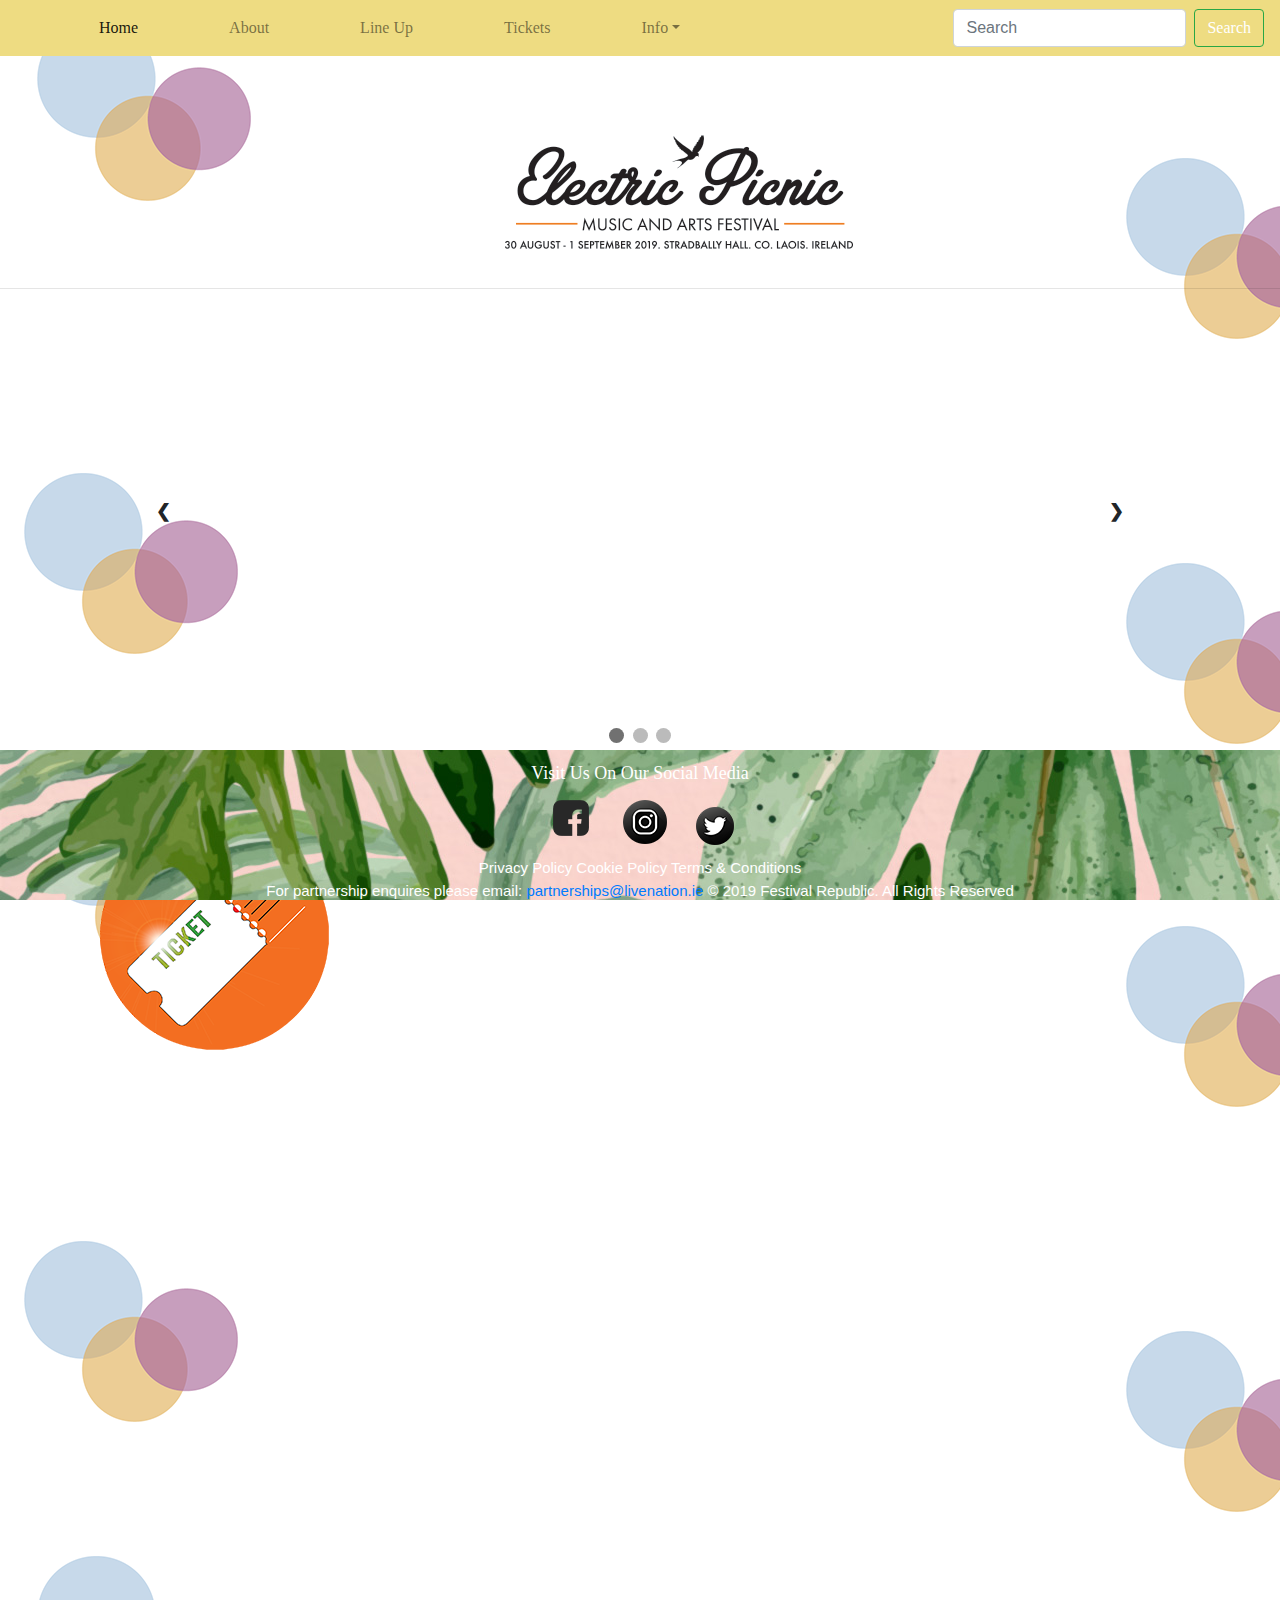
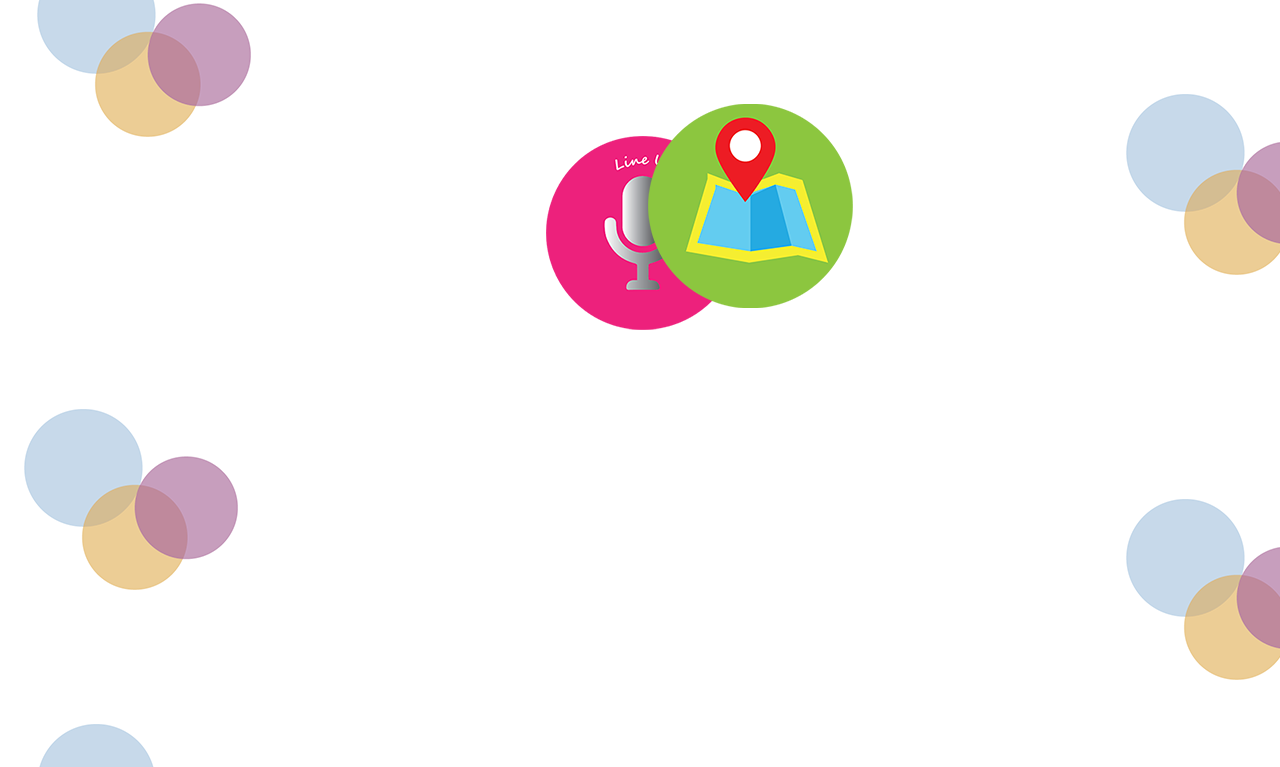
<file: index.html>
<!doctype html>
<html>
<head>
<meta charset="UTF-8">
<meta http-equiv="X-UA-Compatible" content="IE=edge">
<meta name="viewport" content="width=device-width, initial-scale=1.0">
<title>website</title>
<link href="css/style.css" rel="stylesheet" type="text/css">
<link href="css/bootstrap-4.3.1.css" rel="stylesheet" type="text/css">
<!--The following script tag downloads a font from the Adobe Edge Web Fonts server for use within the web page. We recommend that you do not modify it.--><script>var __adobewebfontsappname__="dreamweaver"</script><script src="http://use.edgefonts.net/arimo:n4:default;abril-fatface:n4:default;rosario:n4:default;allerta:n4:default;alfa-slab-one:n4:default;arvo:n4:default;asap:n4:default.js" type="text/javascript"></script>
<style>
* {
    box-sizing: border-box
}
body {
    font-family: Verdana, sans-serif;
    margin: 0
}
.mySlides {
    display: none
}
img {
    vertical-align: middle;
}
/* Slideshow container */
.slideshow-container {
    max-width: 1000px;
    position: relative;
    margin: auto;
}
/* Next & previous buttons */
.prev, .next {
    cursor: pointer;
    position: absolute;
    top: 50%;
    width: auto;
    padding: 16px;
    margin-top: -22px;
    color: white;
    font-weight: bold;
    font-size: 18px;
    transition: 0.6s ease;
    border-radius: 0 3px 3px 0;
    user-select: none;
}
/* Position the "next button" to the right */
.next {
    right: 0;
    border-radius: 3px 0 0 3px;
}
/* On hover, add a black background color with a little bit see-through */
.prev:hover, .next:hover {
    background-color: rgba(0,0,0,0.8);
}
/* Caption text */
.text {
    color: #f2f2f2;
    font-size: 15px;
    padding: 8px 12px;
    position: absolute;
    bottom: 8px;
    width: 100%;
    text-align: center;
}
/* Number text (1/3 etc) */
.numbertext {
    color: #f2f2f2;
    font-size: 12px;
    padding: 8px 12px;
    position: absolute;
    top: 0;
}
/* The dots/bullets/indicators */
.dot {
    cursor: pointer;
    height: 15px;
    width: 15px;
    margin: 0 2px;
    background-color: #bbb;
    border-radius: 50%;
    display: inline-block;
    transition: background-color 0.6s ease;
}
.active, .dot:hover {
    background-color: #717171;
}
/* Fading animation */
.fade {
    -webkit-animation-name: fade;
    -webkit-animation-duration: 1.5s;
    animation-name: fade;
    animation-duration: 1.5s;
}
 @-webkit-keyframes fade {
 from {
opacity: .4
}
 to {
opacity: 1
}
}
 @keyframes fade {
 from {
opacity: .4
}
 to {
opacity: 1
}
}

/* On smaller screens, decrease text size */
@media only screen and (max-width: 300px) {
.prev, .next, .text {
    font-size: 11px
}
}
</style>
</head>

<body style="padding-top: 70px">
<nav class="navbar fixed-top navbar-expand-lg navbar-light bg-light">
  <button class="navbar-toggler" type="button" data-toggle="collapse" data-target="#navbarSupportedContent1" aria-controls="navbarSupportedContent1" aria-expanded="false" aria-label="Toggle navigation"> <span class="navbar-toggler-icon"></span> </button>
  <div class="collapse navbar-collapse" id="navbarSupportedContent1">
    <ul class="navbar-nav mr-auto">
      <li class="nav-item active"> <a class="nav-link" href="index.html">Home</a></li>
      <li class="nav-item"> <a class="nav-link" href="about.html">About</a></li>
      <li class="nav-item"> <a class="nav-link" href="lineup.html">Line Up</a></li>
      <li class="nav-item"> <a class="nav-link" href="tickets.html">Tickets</a></li>
      <li class="nav-item dropdown"> <a class="nav-link dropdown-toggle" href="info.html" id="navbarDropdown1" role="button" data-toggle="dropdown" aria-haspopup="true" aria-expanded="false">Info</a>
        <div class="dropdown-menu" aria-labelledby="navbarDropdown1"> <a class="dropdown-item" href="map.html">Map</a>
          <div class="dropdown-divider"></div>
          <a class="dropdown-item" href="locations.html">Where To Stay</a>
          <div class="dropdown-divider"></div>
          <a class="dropdown-item" href="familyinfo.html">Family Info</a> </div>
      </li>
    </ul>
    <form class="form-inline my-2 my-lg-0">
      <input class="form-control mr-sm-2" type="search" placeholder="Search" aria-label="Search">
      <button class="btn btn-outline-success my-2 my-sm-0" type="submit">Search</button>
    </form>
  </div>
</nav>
<header>
  <div class="logo"> <img src="images/logo.png" alt="logo"> </div>
  <hr>
</header>
<div class="slideshow-container">
  <div class="mySlides fade">
    <div class="numbertext">1 / 3</div>
    <img src="images/sliderimg1.jpg" alt="slider image" style="width:100%">
    <div class="text">Music Stage Event</div>
  </div>
  <div class="mySlides fade">
    <div class="numbertext">2 / 3</div>
    <img src="images/sliderimg3.jpg" alt="slider image" style="width:100%">
    <div class="text">Body &amp; Soul Music Event</div>
  </div>
  <div class="mySlides fade">
    <div class="numbertext">3 / 3</div>
    <img src="images/sliderimg.jpg" alt="slider image" style="width:100%">
    <div class="text">Body &amp; Soul Event</div>
  </div>
  <a class="prev" onclick="plusSlides(-1)">&#10094;</a> <a class="next" onclick="plusSlides(1)">&#10095;</a> </div>
<br>
<div style="text-align:center"> <span class="dot" onclick="currentSlide(1)"></span> <span class="dot" onclick="currentSlide(2)"></span> <span class="dot" onclick="currentSlide(3)"></span> </div>
<hr>
		<div class="twitter">
	<a class="twitter-timeline" data-width="600" data-height="500" data-theme="light" href="https://twitter.com/EPfestival?ref_src=twsrc%5Etfw">Tweets by EPfestival</a> <script async src="https://platform.twitter.com/widgets.js" charset="utf-8"></script>
	</div>
	
	<div class="rows1">
		<div class="columns1"><a href="tickets.html"><img src="images/orangeicon_circle.png" alt="icon"></a>
		</div>
		<div class="columns2"><a href="lineup.html"><img src="images/mic_icon1.png" alt="icon"></a>
	</div>
		<div class="columns3"><a href="map.html"><img src="images/map_icon1.png" alt="icon"></a>
	</div>
	</div>
<footer>
  <div class="footertext"> Visit Us On Our Social Media</div>
  <div class="sponser"> <a href="https://www.facebook.com/Electricpicnic/"><img src="images/fb_logo1.png" alt="sponser"></a></div>
  <div class="sponser2"> <a href="https://www.instagram.com/epfestival/?hl=en"><img src="images/insta_logo1.png" alt="sponser"></a></div>
  <div class="sponser3"> <a href="https://twitter.com/EPfestival"><img src="images/twitter_logo1.png" alt="sponser"></a></div>
  <p>Privacy Policy Cookie Policy   Terms &amp; Conditions <br>
    For partnership enquires please email: <a href="mailto:partnerships@livenation.ie">partnerships@livenation.ie</a> &copy; 2019 Festival Republic. All Rights Reserved</p>
</footer>
<script>
var slideIndex = 1;
showSlides(slideIndex);

function plusSlides(n) {
  showSlides(slideIndex += n);
}

function currentSlide(n) {
  showSlides(slideIndex = n);
}

function showSlides(n) {
  var i;
  var slides = document.getElementsByClassName("mySlides");
  var dots = document.getElementsByClassName("dot");
  if (n > slides.length) {slideIndex = 1}    
  if (n < 1) {slideIndex = slides.length}
  for (i = 0; i < slides.length; i++) {
      slides[i].style.display = "none";  
  }
  for (i = 0; i < dots.length; i++) {
      dots[i].className = dots[i].className.replace(" active", "");
  }
  slides[slideIndex-1].style.display = "block";  
  dots[slideIndex-1].className += " active";
}
</script> 
<script src="js/jquery-3.3.1.min.js"></script> 
<script src="js/popper.min.js"></script> 
<script src="js/bootstrap-4.3.1.js"></script>
</body>
</html>
</file>
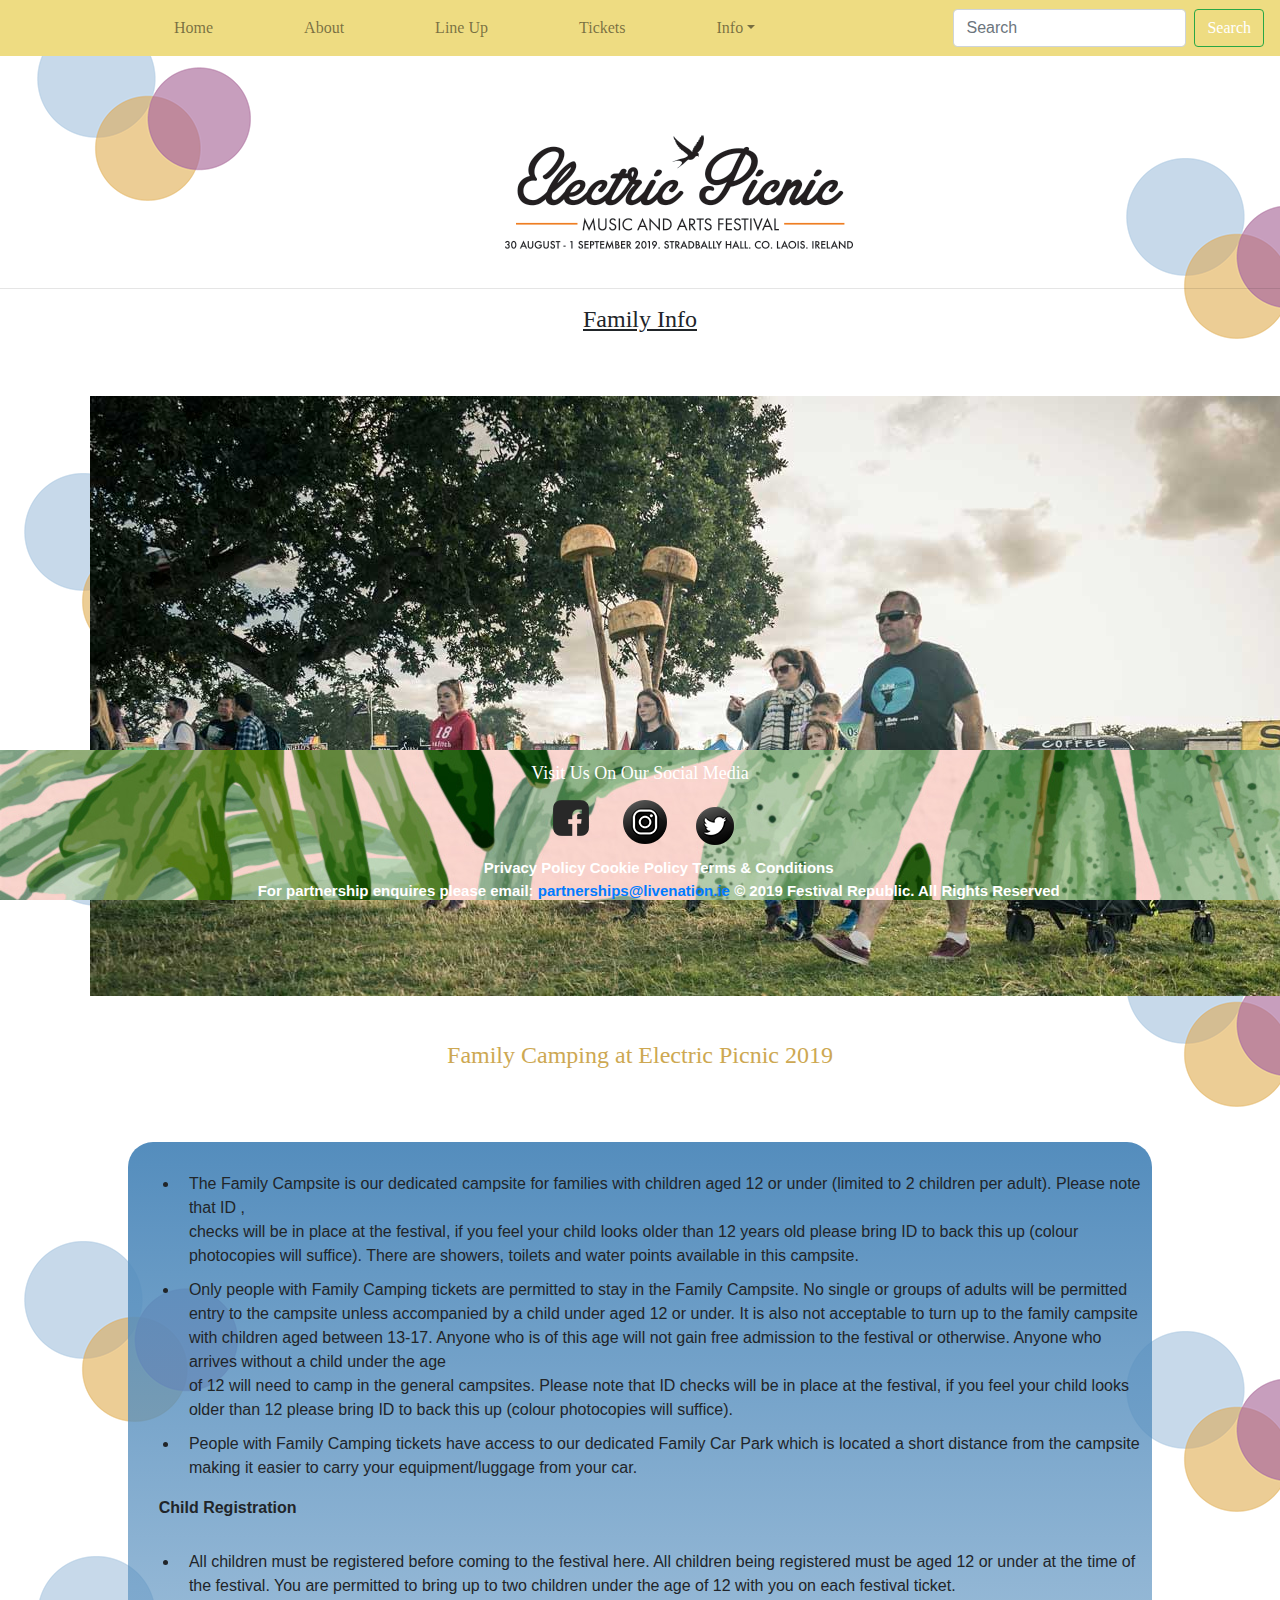
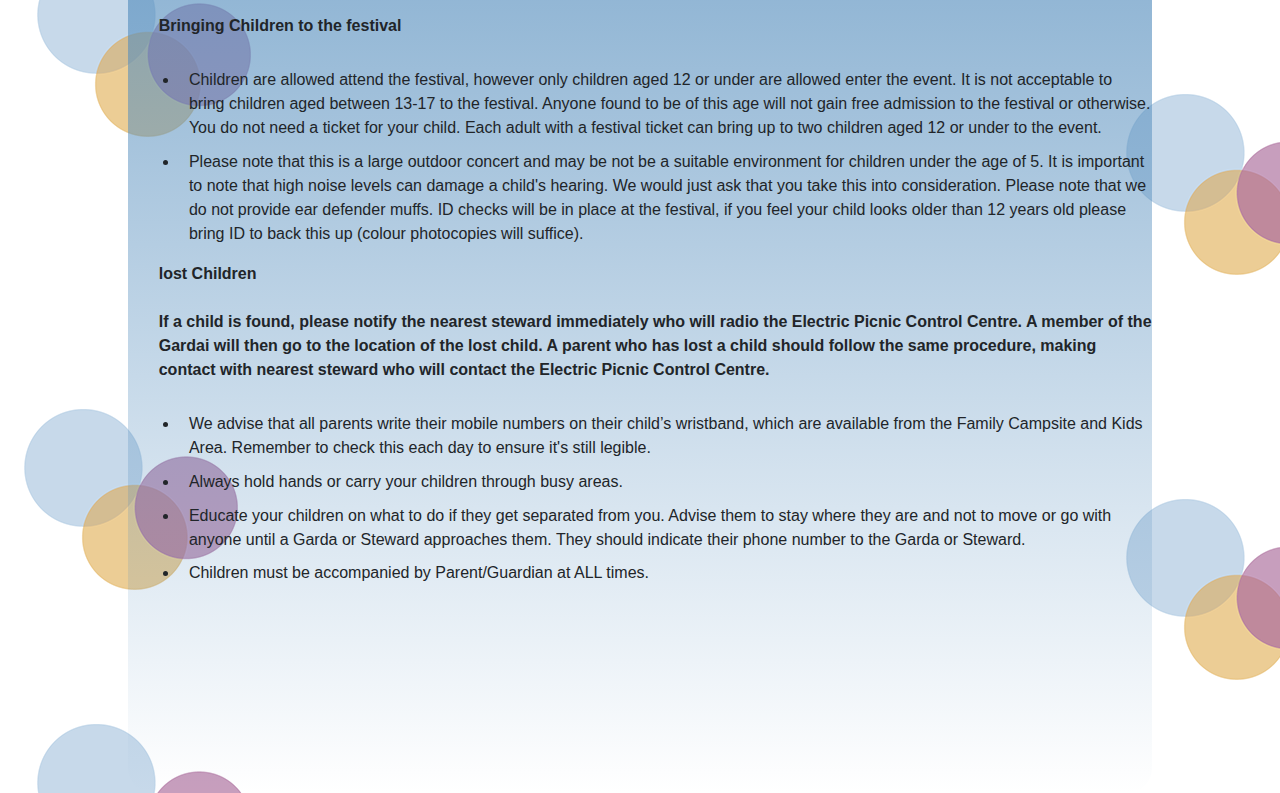
<file: familyinfo.html>
<!doctype html>
<html>
<head>
<meta charset="UTF-8">
<meta http-equiv="X-UA-Compatible" content="IE=edge">
<meta name="viewport" content="width=device-width, initial-scale=1.0">
<title>website</title>
<link href="css/style.css" rel="stylesheet" type="text/css">
<link href="css/bootstrap-4.3.1.css" rel="stylesheet" type="text/css">
<link href="css/familyinfo.css" rel="stylesheet" type="text/css">
<!--The following script tag downloads a font from the Adobe Edge Web Fonts server for use within the web page. We recommend that you do not modify it.--><script>var __adobewebfontsappname__="dreamweaver"</script><script src="http://use.edgefonts.net/arimo:n4:default;abril-fatface:n4:default;rosario:n4:default;allerta:n4:default;arvo:n4:default;asap:n4:default;cabin:n4:default.js" type="text/javascript"></script>
</head>

<body style="padding-top: 70px">
<nav class="navbar fixed-top navbar-expand-lg navbar-light bg-light">
<button class="navbar-toggler" type="button" data-toggle="collapse" data-target="#navbarSupportedContent1" aria-controls="navbarSupportedContent1" aria-expanded="false" aria-label="Toggle navigation"> <span class="navbar-toggler-icon"></span> </button>
	  <div class="collapse navbar-collapse" id="navbarSupportedContent1">
	    <ul class="navbar-nav mr-auto">
	      <li class="nav-item active"> </li>
			 <li class="nav-item"> <a class="nav-link" href="index.html">Home</a></li>
	      <li class="nav-item"> <a class="nav-link" href="about.html">About</a></li>
			<li class="nav-item"> <a class="nav-link" href="lineup.html">Line Up</a></li>
			<li class="nav-item"> <a class="nav-link" href="tickets.html">Tickets</a></li>
	      <li class="nav-item dropdown"> <a class="nav-link dropdown-toggle" href="info.html" id="navbarDropdown1" role="button" data-toggle="dropdown" aria-haspopup="true" aria-expanded="false">Info</a>
	        <div class="dropdown-menu" aria-labelledby="navbarDropdown1"> <a class="dropdown-item" href="map.html">Map</a> <div class="dropdown-divider"></div>
				<a class="dropdown-item" href="locations.html">Where To Stay</a>
	          <div class="dropdown-divider"></div>
	          <a class="dropdown-item active" href="familyinfo.html">Family Info</a> </div>
          </li>
        </ul>
		  <form class="form-inline my-2 my-lg-0">
	      <input class="form-control mr-sm-2" type="search" placeholder="Search" aria-label="Search">
	      <button class="btn btn-outline-success my-2 my-sm-0" type="submit">Search</button>
        </form>
</div>
</nav>
	<header>
		<div class="logo">
	<img src="images/logo.png" alt="logo">
		</div>
	<hr>
	</header>
	<h1>Family Info</h1>
	<ul>
	<div class="family">
		<li id="scale"><img src="images/family.jpg" alt="family"></li>
	</div>
	</ul>
	<h2>Family Camping at Electric Picnic 2019</h2>
	<br>
	<br>
	<br>
	<div class="family_text">
	<ul>
	<li>The Family Campsite is our dedicated campsite for families with children aged 12 or under (limited to 2 children per adult). Please note that ID , <br>checks will be in place at the festival, if you feel your child looks older than 12 years old please bring ID to back this up (colour photocopies will suffice). There are showers, toilets and water points available in this campsite.</li>
    <li>Only people with Family Camping tickets are permitted to stay in the Family Campsite. No single or groups of adults will be permitted entry to the campsite unless accompanied by a child under aged 12 or under. It is also not acceptable to turn up to the family campsite with children aged between 13-17.  Anyone who is of this age will not gain free admission to the festival or otherwise. Anyone who arrives without a child under the age <br>of 12 will need to camp in the general campsites. Please note that ID checks will be in place at the festival, if you feel your child looks older than 12 please bring ID to back this up (colour photocopies will suffice).</li>
    <li>People with Family Camping tickets have access to our dedicated Family Car Park which is located a short distance from the campsite making it easier to carry your equipment/luggage from your car.</li>
	</ul>
	
	<p>Child Registration</p>
<ul>
<li>All children must be registered before coming to the festival here. All children being registered must be aged 12 or under at the time of the festival. You are permitted to bring up to two children under the age of 12 with you on each festival ticket. </li>
		</ul>
		<p>Bringing Children to the festival</p>
		<ul>
<li>Children are allowed attend the festival, however only children aged 12 or under are allowed enter the event. It is not acceptable to bring children aged between 13-17  to the festival. Anyone found to be of this age will not gain free admission to the festival or otherwise. You do not need a ticket for your child. Each adult with a festival ticket can bring up to two children aged 12 or under to the event.</li>
	<li>Please note that this is a large outdoor concert and may be not be a suitable environment for children under the age of 5. It is important to note that high noise levels can damage a child's hearing. We would just ask that you take this into consideration. Please note that we do not provide ear defender muffs. ID checks will be in place at the festival, if you feel your child looks older than 12 years old please bring ID to back this up (colour photocopies will suffice).</li>
		</ul>
		<p>lost Children</p>
			<br>
<p>If a child is found, please notify the nearest steward immediately who will radio the Electric Picnic Control Centre. A member of the Gardai will then go to the location of the lost child. A parent who has lost a child should follow the same procedure, making contact with nearest steward who will contact the Electric Picnic Control Centre.</p>
		<ul>
<li>We advise that all parents write their mobile numbers on their child’s wristband, which are available from the Family Campsite and Kids Area. Remember to check this each day to ensure it's still legible.</li>
			<li>Always hold hands or carry your children through busy areas.</li>
			<li>Educate your children on what to do if they get separated from you. Advise them to stay where they are and not to move or go with anyone until a Garda or Steward approaches them. They should indicate their phone number to the Garda or Steward.</li>
			<li>Children must be accompanied by Parent/Guardian at ALL times.</li>
	</ul>
	</div>

	<footer>
  <div class="footertext"> Visit Us On Our Social Media</div>
  <div class="sponser"> <a href="https://www.facebook.com/Electricpicnic/"><img src="images/fb_logo1.png" alt="sponser"></a></div>
  <div class="sponser2"> <a href="https://www.instagram.com/epfestival/?hl=en"><img src="images/insta_logo1.png" alt="sponser"></a></div>
  <div class="sponser3"> <a href="https://twitter.com/EPfestival"><img src="images/twitter_logo1.png" alt="sponser"></a></div>
  <p>Privacy Policy Cookie Policy   Terms &amp; Conditions <br>
    For partnership enquires please email: <a href="mailto:partnerships@livenation.ie">partnerships@livenation.ie</a> &copy; 2019 Festival Republic. All Rights Reserved</p>
</footer>
<script src="js/jquery-3.3.1.min.js"></script>
<script src="js/popper.min.js"></script>
<script src="js/bootstrap-4.3.1.js"></script>
	
	
	
</body>
</html>
</file>
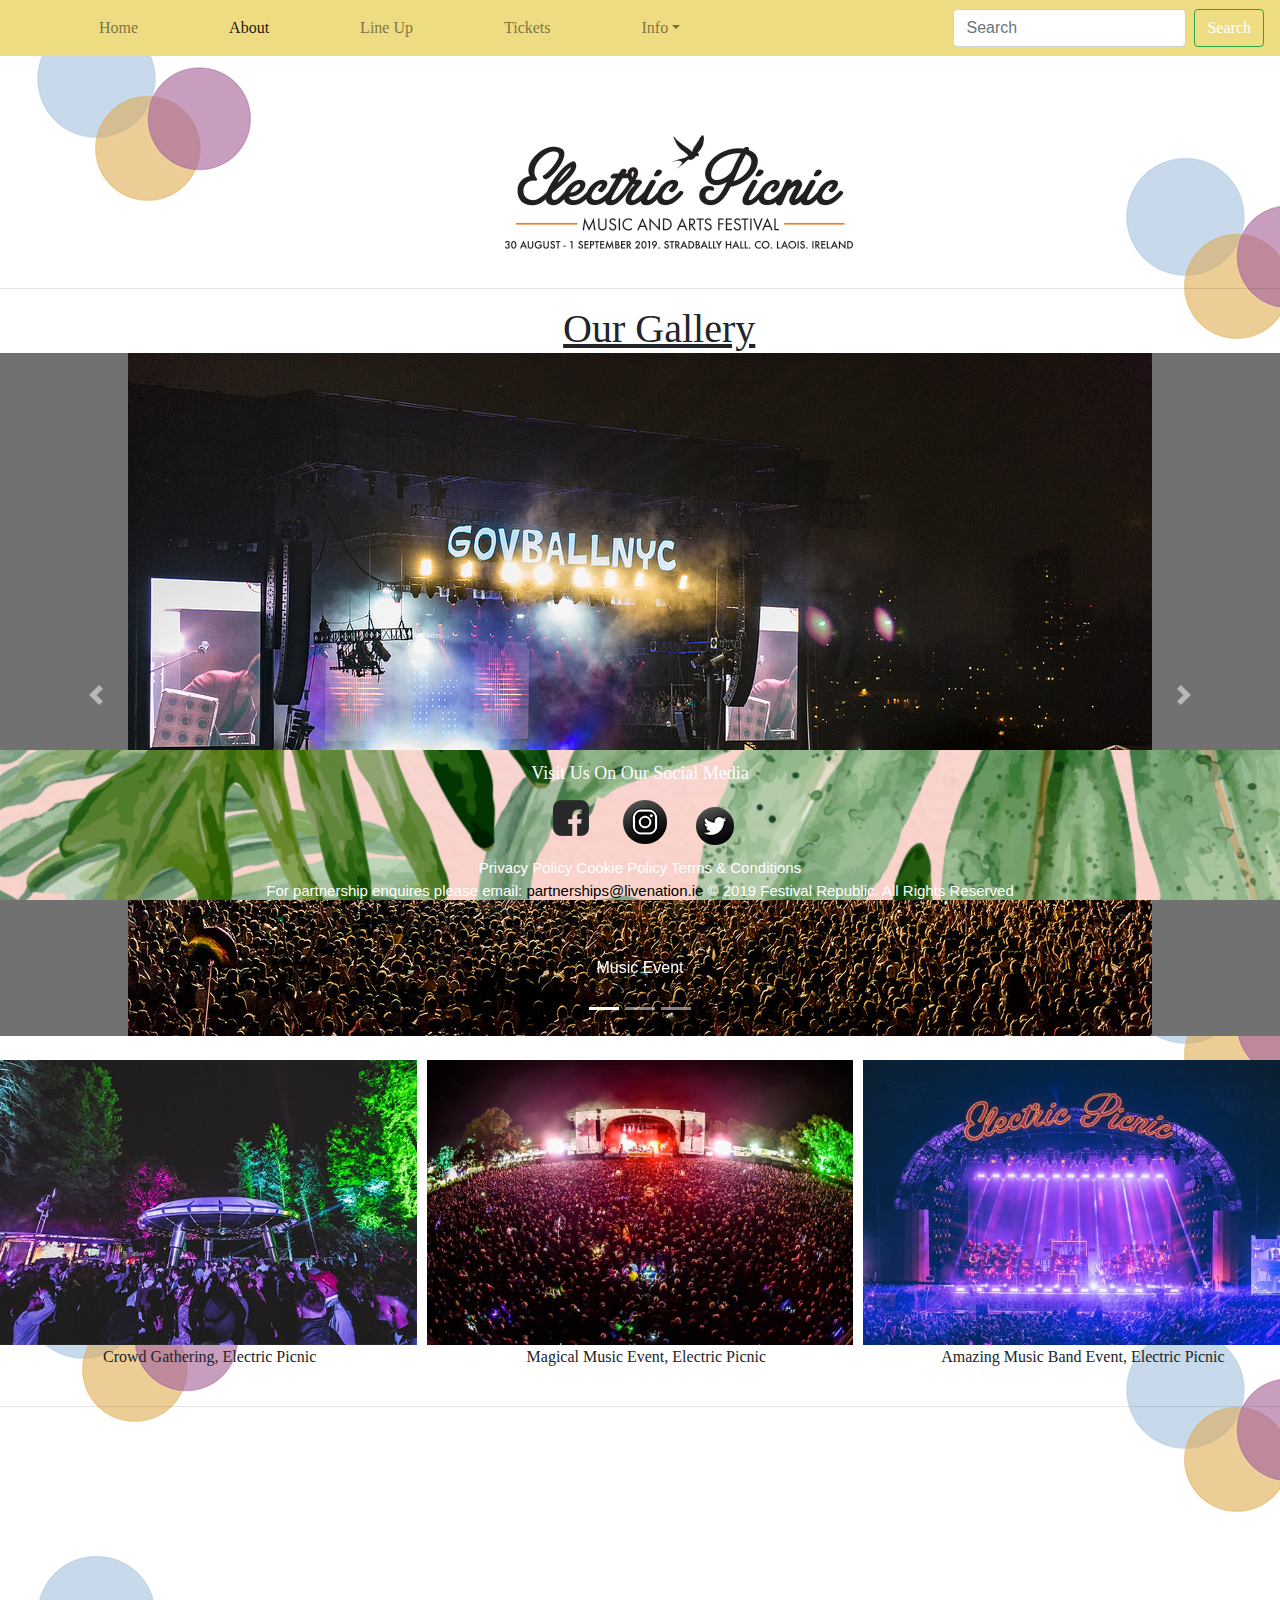
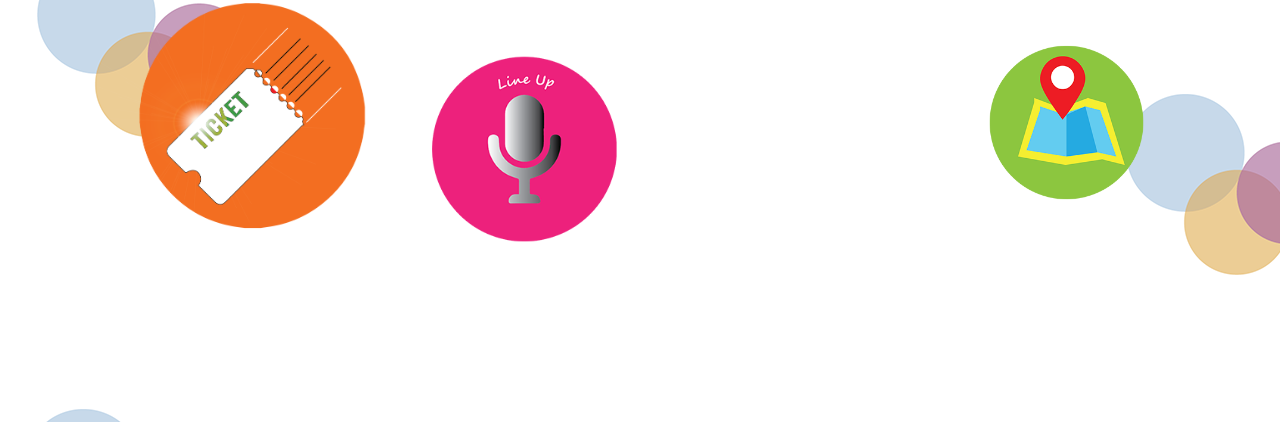
<file: gallery.html>
<!doctype html>
<html>
<head>
<meta charset="UTF-8">
<meta http-equiv="X-UA-Compatible" content="IE=edge">
<meta name="viewport" content="width=device-width, initial-scale=1.0">
<title>website</title>
<link href="css/style.css" rel="stylesheet" type="text/css">
<link href="css/bootstrap-4.3.1.css" rel="stylesheet" type="text/css">
<link href="css/about.css" rel="stylesheet" type="text/css">
<!--The following script tag downloads a font from the Adobe Edge Web Fonts server for use within the web page. We recommend that you do not modify it.--><script>var __adobewebfontsappname__="dreamweaver"</script><script src="http://use.edgefonts.net/arimo:n4:default;abril-fatface:n4:default;rosario:n4:default;allerta:n4:default;alfa-slab-one:n4:default;arvo:n4:default;asap:n4:default.js" type="text/javascript"></script>
</head>

<body style="padding-top: 70px">
<nav class="navbar fixed-top navbar-expand-lg navbar-light bg-light">
  <button class="navbar-toggler" type="button" data-toggle="collapse" data-target="#navbarSupportedContent1" aria-controls="navbarSupportedContent1" aria-expanded="false" aria-label="Toggle navigation"> <span class="navbar-toggler-icon"></span> </button>
  <div class="collapse navbar-collapse" id="navbarSupportedContent1">
    <ul class="navbar-nav mr-auto">
      <li class="nav-item"> <a class="nav-link" href="index.html">Home</a></li>
      <li class="nav-item active"> <a class="nav-link" href="about.html">About</a></li>
      <li class="nav-item"> <a class="nav-link" href="lineup.html">Line Up</a></li>
      <li class="nav-item"> <a class="nav-link" href="tickets.html">Tickets</a></li>
      <li class="nav-item dropdown"> <a class="nav-link dropdown-toggle" href="info.html" id="navbarDropdown1" role="button" data-toggle="dropdown" aria-haspopup="true" aria-expanded="false">Info</a>
        <div class="dropdown-menu" aria-labelledby="navbarDropdown1"> <a class="dropdown-item" href="map.html">Map</a>
          <div class="dropdown-divider"></div>
          <a class="dropdown-item" href="locations.html">Where To Stay</a>
          <div class="dropdown-divider"></div>
          <a class="dropdown-item" href="familyinfo.html">Family Info</a> </div>
      </li>
    </ul>
    <form class="form-inline my-2 my-lg-0">
      <input class="form-control mr-sm-2" type="search" placeholder="Search" aria-label="Search">
      <button class="btn btn-outline-success my-2 my-sm-0" type="submit">Search</button>
    </form>
  </div>
</nav>
<header>
  <div class="logo"> <img src="images/logo.png" alt="logo"> </div>
  <hr>
</header>
<h1>Our Gallery</h1>
<div id="carouselExampleIndicators1" class="carousel slide" data-ride="carousel" style="background-color: grey">
  <ol class="carousel-indicators">
    <li data-target="#carouselExampleIndicators1" data-slide-to="0" class="active"></li>
    <li data-target="#carouselExampleIndicators1" data-slide-to="1"></li>
    <li data-target="#carouselExampleIndicators1" data-slide-to="2"></li>
  </ol>
  <div class="carousel-inner" role="listbox">
    <div class="carousel-item active"> <img class="d-block mx-auto" src="images/sliderimage_1.jpg" alt="First slide">
      <div class="carousel-caption">
        <p>Music Event</p>
      </div>
    </div>
    <div class="carousel-item"> <img class="d-block mx-auto" src="images/sliderimage_3.jpg" alt="Second slide">
      <div class="carousel-caption">
        <p>Spectacular Lighting Stage</p>
      </div>
    </div>
    <div class="carousel-item"> <img class="d-block mx-auto" src="images/sliderimage_2.jpg" alt="Third slide">
      <div class="carousel-caption">
        <p>Electric Picnic Camping Grounds</p>
      </div>
    </div>
	  <div class="carousel-item"> <img class="d-block mx-auto" src="images/electric_img.jpg" alt="Fourth slide">
      <div class="carousel-caption">
        <p>Beautiful Sunrise over Electric Picnic</p>
      </div>
    </div>
  </div>
<a class="carousel-control-prev" href="#carouselExampleIndicators1" role="button" data-slide="prev"> <span class="carousel-control-prev-icon" aria-hidden="true"></span> <span class="sr-only">Previous</span> </a> <a class="carousel-control-next" href="#carouselExampleIndicators1" role="button" data-slide="next"> <span class="carousel-control-next-icon" aria-hidden="true"></span> <span class="sr-only">Next</span> </a> </div>
	<br>
<div class="row">
  <div class="column">
	  <figure>
		  <img src="images/about_img.jpg" alt="festival" style="width:100%">
		  <figcaption>Crowd Gathering, Electric Picnic</figcaption>
	  </figure>
  </div>
  <div class="column">
	  <figure>
    <img src="images/aboutimage1.jpg" alt="Festival" style="width:100%">
		  <figcaption>Magical Music Event, Electric Picnic</figcaption>
	  </figure>
  </div>
  <div class="column">
	  <figure>
    <img src="images/aboutimage2.jpg" alt="Festival" style="width:100%">
		  <figcaption>Amazing Music Band Event, Electric Picnic</figcaption>
	  </figure>
  </div>
</div>
	<hr>
	<div class="row1">
  <div class="column1">
	  <a href="tickets.html"><img src="images/ticketicon6.png" alt="ticket" style="width:100%"></a>
  </div>
  <div class="column1">
	  <a href="lineup.html"><img src="images/mic.png" alt="mic" style="width:100%"></a>
  </div>
  <div class="column1">
    <a href="map.html"><img src="images/map.png" alt="map" style="width:100%"></a>
  </div>
</div>	
<footer>
  <div class="footertext"> Visit Us On Our Social Media</div>
  <div class="sponser"> <a href="https://www.facebook.com/Electricpicnic/"><img src="images/fb_logo1.png" alt="sponser"></a></div>
  <div class="sponser2"> <a href="https://www.instagram.com/epfestival/?hl=en"><img src="images/insta_logo1.png" alt="sponser"></a></div>
  <div class="sponser3"> <a href="https://twitter.com/EPfestival"><img src="images/twitter_logo1.png" alt="sponser"></a></div>
  <p>Privacy Policy Cookie Policy   Terms &amp; Conditions <br>
    For partnership enquires please email: <a href="mailto:partnerships@livenation.ie">partnerships@livenation.ie</a> &copy; 2019 Festival Republic. All Rights Reserved</p>
</footer>
<script src="js/jquery-3.3.1.min.js"></script> 
<script src="js/popper.min.js"></script> 
<script src="js/bootstrap-4.3.1.js"></script>
</body>
</html>
</file>
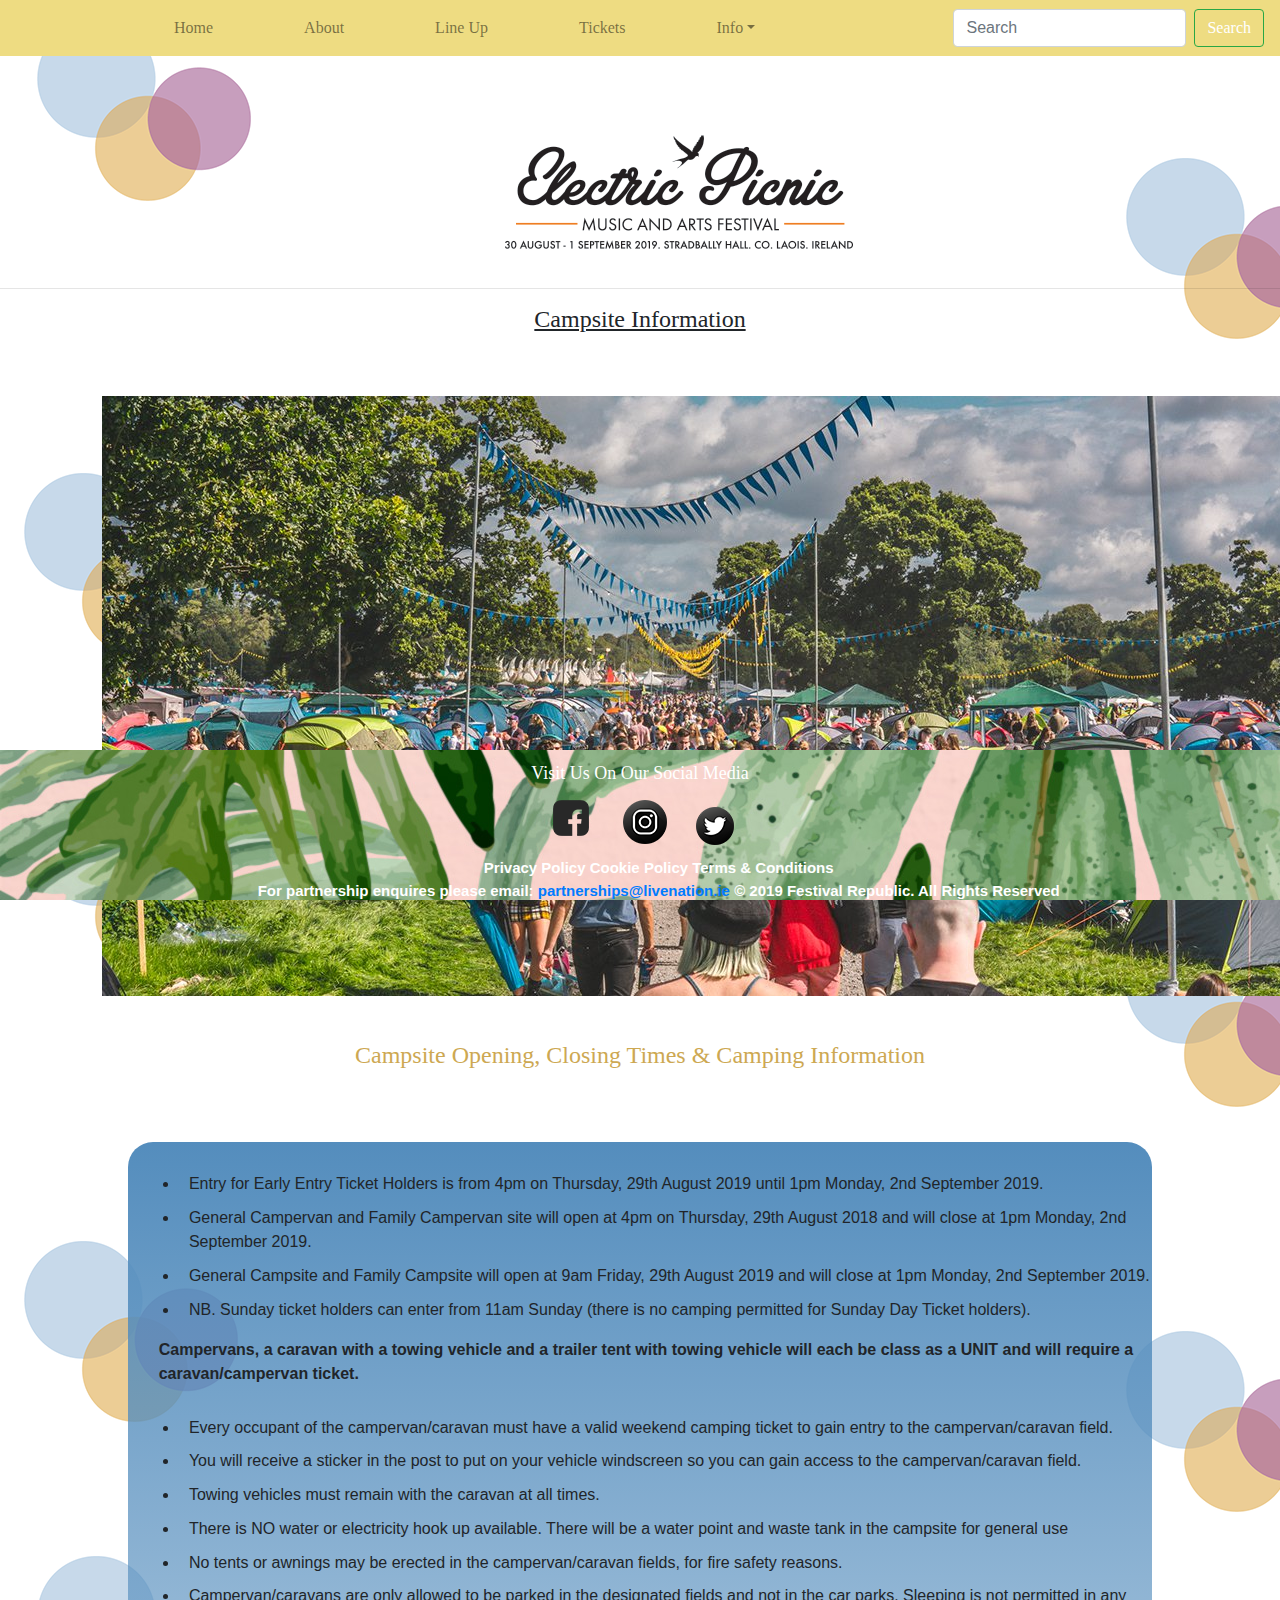
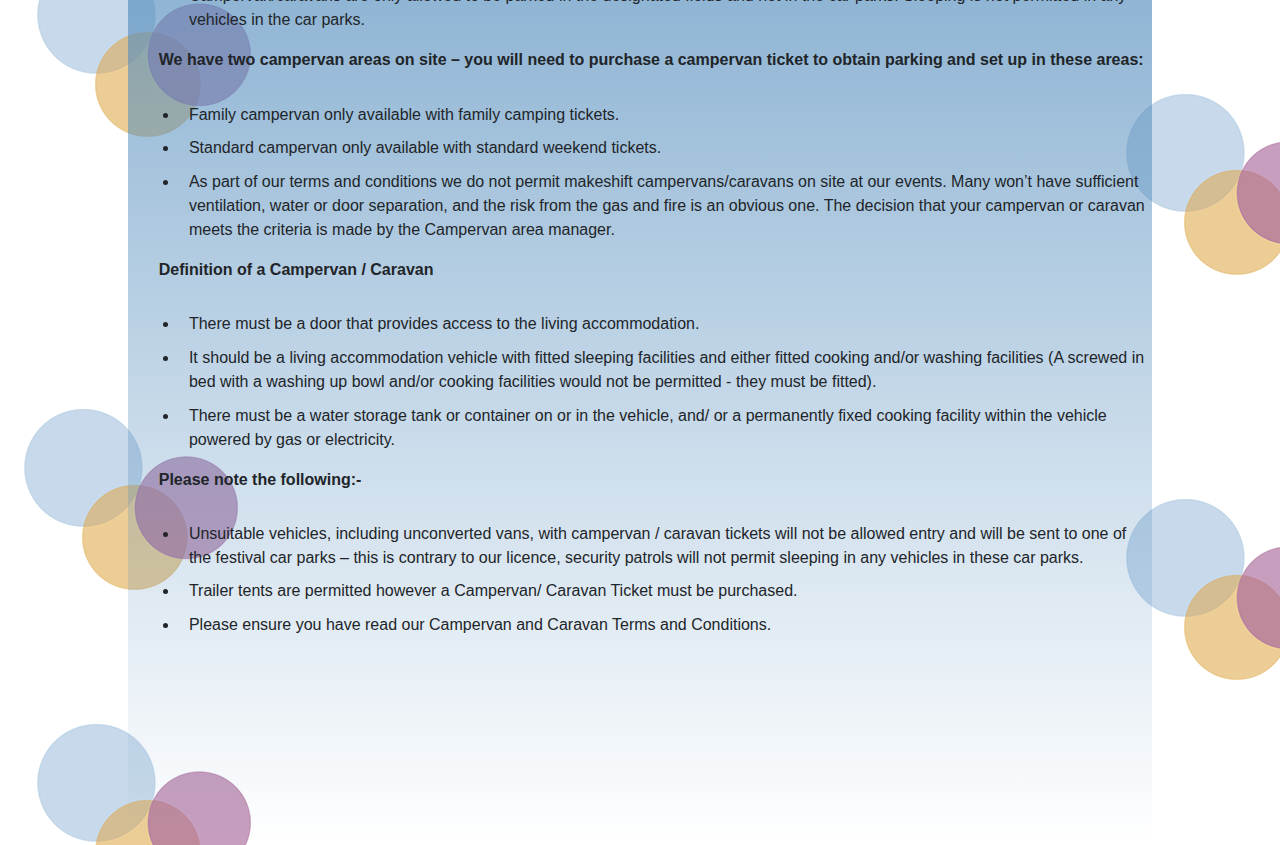
<file: locations.html>
<!doctype html>
<html>
<head>
<meta charset="UTF-8">
<meta http-equiv="X-UA-Compatible" content="IE=edge">
<meta name="viewport" content="width=device-width, initial-scale=1.0">
<title>website</title>
<link href="css/style.css" rel="stylesheet" type="text/css">
<link href="css/bootstrap-4.3.1.css" rel="stylesheet" type="text/css">
<link href="css/wheretostay.css" rel="stylesheet" type="text/css">
<!--The following script tag downloads a font from the Adobe Edge Web Fonts server for use within the web page. We recommend that you do not modify it.--><script>var __adobewebfontsappname__="dreamweaver"</script><script src="http://use.edgefonts.net/arimo:n4:default;abril-fatface:n4:default;rosario:n4:default;allerta:n4:default;arvo:n4:default;asap:n4:default.js" type="text/javascript"></script>
</head>

<body style="padding-top: 70px">
<nav class="navbar fixed-top navbar-expand-lg navbar-light bg-light">
  <button class="navbar-toggler" type="button" data-toggle="collapse" data-target="#navbarSupportedContent1" aria-controls="navbarSupportedContent1" aria-expanded="false" aria-label="Toggle navigation"> <span class="navbar-toggler-icon"></span> </button>
  <div class="collapse navbar-collapse" id="navbarSupportedContent1">
    <ul class="navbar-nav mr-auto">
      <li class="nav-item active"> </li>
      <li class="nav-item"> <a class="nav-link" href="index.html">Home</a></li>
      <li class="nav-item"> <a class="nav-link" href="about.html">About</a></li>
      <li class="nav-item"> <a class="nav-link" href="lineup.html">Line Up</a></li>
      <li class="nav-item"> <a class="nav-link" href="tickets.html">Tickets</a></li>
      <li class="nav-item dropdown"> <a class="nav-link dropdown-toggle" href="info.html" id="navbarDropdown1" role="button" data-toggle="dropdown" aria-haspopup="true" aria-expanded="false">Info</a>
        <div class="dropdown-menu" aria-labelledby="navbarDropdown1"> <a class="dropdown-item" href="map.html">Map</a>
          <div class="dropdown-divider"></div>
          <a class="dropdown-item active" href="locations.html">Where To Stay</a>
          <div class="dropdown-divider"></div>
          <a class="dropdown-item" href="familyinfo.html">Family Info</a> </div>
      </li>
    </ul>
    <form class="form-inline my-2 my-lg-0">
      <input class="form-control mr-sm-2" type="search" placeholder="Search" aria-label="Search">
      <button class="btn btn-outline-success my-2 my-sm-0" type="submit">Search</button>
    </form>
  </div>
</nav>
<header>
  <div class="logo"> <img src="images/logo.png" alt="logo"> </div>
  <hr>
</header>
<h1>Campsite Information</h1>
<ul>
	<div class="familyimg"> <li id="scale"><img src="images/camping.jpg" alt="locations"></li> </div></ul>
	<h2>Campsite Opening, Closing Times &amp; Camping Information</h2>
	<br>
	<br>
	<br>
	<div class="location_text">
	<ul>
	<li>Entry for Early Entry Ticket Holders is from 4pm on Thursday, 29th August 2019 until 1pm Monday, 2nd September 2019.</li>
    <li>General Campervan and Family Campervan site will open at 4pm on Thursday, 29th August 2018 and will close at 1pm Monday, 2nd September 2019.</li>
    <li>General Campsite and Family Campsite will open at 9am Friday, 29th August 2019 and will close at 1pm Monday, 2nd September 2019.</li>
<li>NB. Sunday ticket holders can enter from 11am Sunday (there is no camping permitted for Sunday Day Ticket holders).</li>

		
	</ul>
	
	<p>Campervans, a caravan with a towing vehicle and a trailer tent with towing vehicle will each be class as a UNIT and will require a caravan/campervan ticket.</p>
<ul>
<li>Every occupant of the campervan/caravan must have a valid weekend camping ticket to gain entry to the campervan/caravan field.</li>
<li>You will receive a sticker in the post to put on your vehicle windscreen so you can gain access to the campervan/caravan field.</li>
	<li>Towing vehicles must remain with the caravan at all times.</li>
<li>There is NO water or electricity hook up available. There will be a water point and waste tank in the campsite for general use</li>
<li>No tents or awnings may be erected in the campervan/caravan fields, for fire safety reasons.</li>
<li>Campervan/caravans are only allowed to be parked in the designated fields and not in the car parks. Sleeping is not permitted in any vehicles in the car parks.</li>
	</ul>
<p>We have two campervan areas on site – you will need to purchase a campervan ticket to obtain parking and set up in these areas:</p>
<ul>
	<li>Family campervan only available with family camping tickets.</li>
	<li>Standard campervan only available with standard weekend tickets.</li>
<li>As part of our terms and conditions we do not permit makeshift campervans/caravans on site at our events.  Many won’t have sufficient ventilation, water or door separation, and the risk from the gas and fire is an obvious one.  The decision that your campervan or caravan meets the criteria is made by the Campervan area manager.</li>
	</ul>

	<p>Definition of a Campervan / Caravan</p>
<ul>
	<li>There must be a door that provides access to the living accommodation.</li>
<li>It should be a living accommodation vehicle with fitted sleeping facilities and either fitted cooking and/or washing facilities (A screwed in bed with a washing up bowl and/or cooking facilities would not be permitted - they must be fitted).</li>
<li>There must be a water storage tank or container on or in the vehicle, and/ or a permanently fixed cooking facility within the vehicle powered by gas or electricity.</li>
	</ul>
	<p>Please note the following:-</p>
<ul>
<li>Unsuitable vehicles, including unconverted vans, with campervan / caravan tickets will not be allowed entry and will be sent to one of the festival car parks – this is contrary to our licence, security patrols will not permit sleeping in any vehicles in these car parks.</li>
	<li>Trailer tents are permitted however a Campervan/ Caravan Ticket must be purchased.</li>
	<li>Please ensure you have read our Campervan and Caravan Terms and Conditions.</li>
		</ul>
	</div>

<footer>
  <div class="footertext"> Visit Us On Our Social Media</div>
  <div class="sponser"> <a href="https://www.facebook.com/Electricpicnic/"><img src="images/fb_logo1.png" alt="sponser"></a></div>
  <div class="sponser2"> <a href="https://www.instagram.com/epfestival/?hl=en"><img src="images/insta_logo1.png" alt="sponser"></a></div>
  <div class="sponser3"> <a href="https://twitter.com/EPfestival"><img src="images/twitter_logo1.png" alt="sponser"></a></div>
  <p>Privacy Policy Cookie Policy   Terms &amp; Conditions <br>
    For partnership enquires please email: <a href="mailto:partnerships@livenation.ie">partnerships@livenation.ie</a> &copy; 2019 Festival Republic. All Rights Reserved</p>
</footer>
<script src="js/jquery-3.3.1.min.js"></script> 
<script src="js/popper.min.js"></script> 
<script src="js/bootstrap-4.3.1.js"></script>
</body>
</html>
</file>
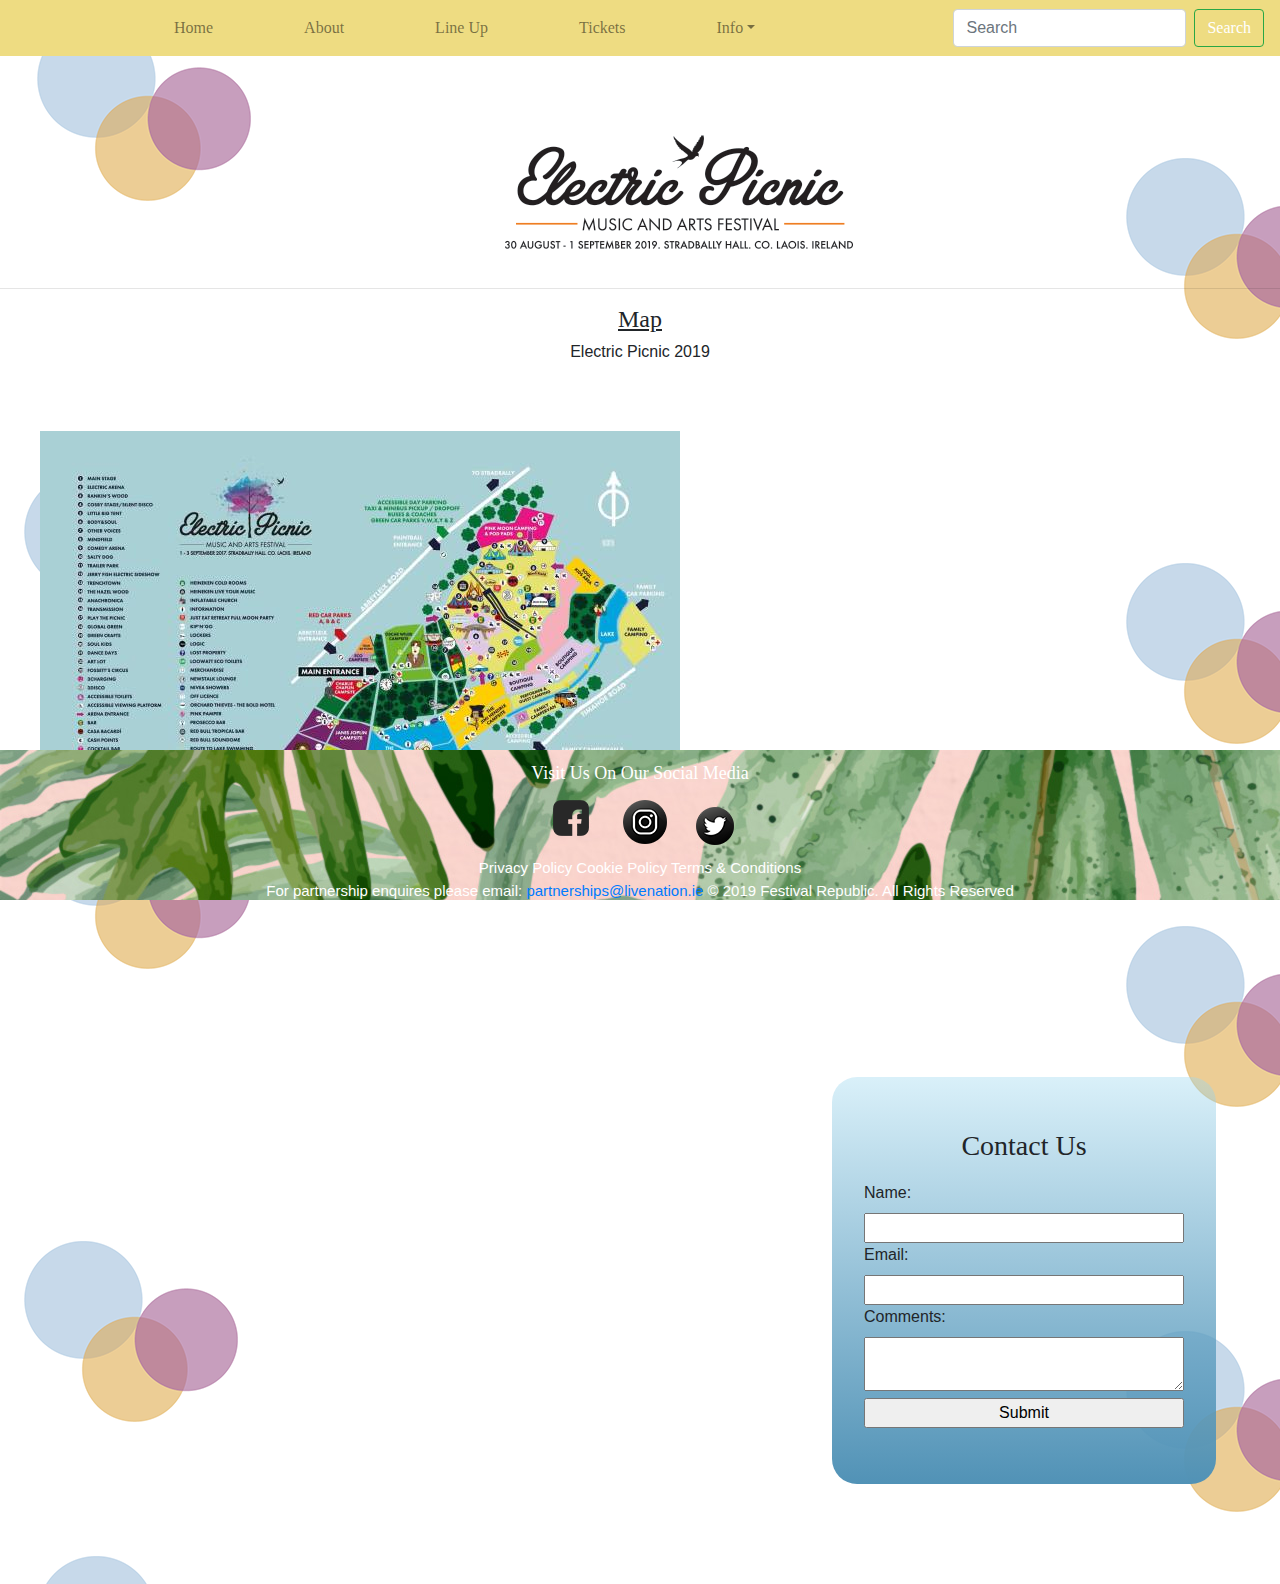
<file: map.html>
<!doctype html>
<html>
<head>
<meta charset="UTF-8">
<meta http-equiv="X-UA-Compatible" content="IE=edge">
<meta name="viewport" content="width=device-width, initial-scale=1.0">
<title>website</title>
<link href="css/style.css" rel="stylesheet" type="text/css">
<link href="css/bootstrap-4.3.1.css" rel="stylesheet" type="text/css">
<link href="css/map.css" rel="stylesheet" type="text/css">
<!--The following script tag downloads a font from the Adobe Edge Web Fonts server for use within the web page. We recommend that you do not modify it.--><script>var __adobewebfontsappname__="dreamweaver"</script><script src="http://use.edgefonts.net/arimo:n4:default;abril-fatface:n4:default;rosario:n4:default;allerta:n4:default;arvo:n4:default;asap:n4:default;cousine:n4:default;cabin:n4:default.js" type="text/javascript"></script>
</head>

<body style="padding-top: 70px">
<nav class="navbar fixed-top navbar-expand-lg navbar-light bg-light">
  <button class="navbar-toggler" type="button" data-toggle="collapse" data-target="#navbarSupportedContent1" aria-controls="navbarSupportedContent1" aria-expanded="false" aria-label="Toggle navigation"> <span class="navbar-toggler-icon"></span> </button>
  <div class="collapse navbar-collapse" id="navbarSupportedContent1">
    <ul class="navbar-nav mr-auto">
      <li class="nav-item active"> </li>
      <li class="nav-item"> <a class="nav-link" href="index.html">Home</a></li>
      <li class="nav-item"> <a class="nav-link" href="about.html">About</a></li>
      <li class="nav-item"> <a class="nav-link" href="lineup.html">Line Up</a></li>
      <li class="nav-item"> <a class="nav-link" href="tickets.html">Tickets</a></li>
      <li class="nav-item dropdown"> <a class="nav-link dropdown-toggle" href="info.html" id="navbarDropdown1" role="button" data-toggle="dropdown" aria-haspopup="true" aria-expanded="false">Info</a>
        <div class="dropdown-menu" aria-labelledby="navbarDropdown1"> <a class="dropdown-item" href="map.html">Map</a>
          <div class="dropdown-divider"></div>
          <a class="dropdown-item" href="locations.html">Where To Stay</a>
          <div class="dropdown-divider"></div>
          <a class="dropdown-item" href="familyinfo.html">Family Info</a> </div>
      </li>
    </ul>
    <form class="form-inline my-2 my-lg-0">
      <input class="form-control mr-sm-2" type="search" placeholder="Search" aria-label="Search">
      <button class="btn btn-outline-success my-2 my-sm-0" type="submit">Search</button>
    </form>
  </div>
</nav>
<header>
  <div class="logo"> 
	  <img src="images/logo.png" alt="logo">
		</div>
  <hr>
</header>
<h1>Map</h1>
<h2>Electric Picnic 2019</h2>
	<ul>
<div class="map"> 
	<li id="scale"><img src="images/map1.jpg" alt="map"></li>
		</div>
	</ul>
	<section class="contact">
	<h3>Contact Us</h3>
	<form id="form1" name="form1" method="post">
	  <label for="name">Name:</label>
		<br>
      <input name="name" type="text" required="required" class="styleform" id="name" form="form1">
		<br>
      <label for="email">Email:</label>
		<br>
      <input name="email" type="email" required="required" class="styleform" id="email" form="form1">
		<br>
      <label for="comments">Comments:</label>
		<br>
      <textarea name="comments" cols="5" required="required" class="styleform" id="comments" form="form1"></textarea>
		<br>
      <input name="submit" type="submit" class="styleform" id="submit" form="form1" value="Submit">
		<br>
		&nbsp;
	  </form>
		</section>
	<br>	

<footer>
  <div class="footertext"> Visit Us On Our Social Media</div>
  <div class="sponser"> <a href="https://www.facebook.com/Electricpicnic/"><img src="images/fb_logo1.png" alt="sponser"></a></div>
  <div class="sponser2"> <a href="https://www.instagram.com/epfestival/?hl=en"><img src="images/insta_logo1.png" alt="sponser"></a></div>
  <div class="sponser3"> <a href="https://twitter.com/EPfestival"><img src="images/twitter_logo1.png" alt="sponser"></a></div>
  <p>Privacy Policy Cookie Policy   Terms &amp; Conditions <br>
    For partnership enquires please email: <a href="mailto:partnerships@livenation.ie">partnerships@livenation.ie</a> &copy; 2019 Festival Republic. All Rights Reserved</p>
</footer>
<script src="js/jquery-3.3.1.min.js"></script> 
<script src="js/popper.min.js"></script> 
<script src="js/bootstrap-4.3.1.js"></script>
</body>
</html>
</file>
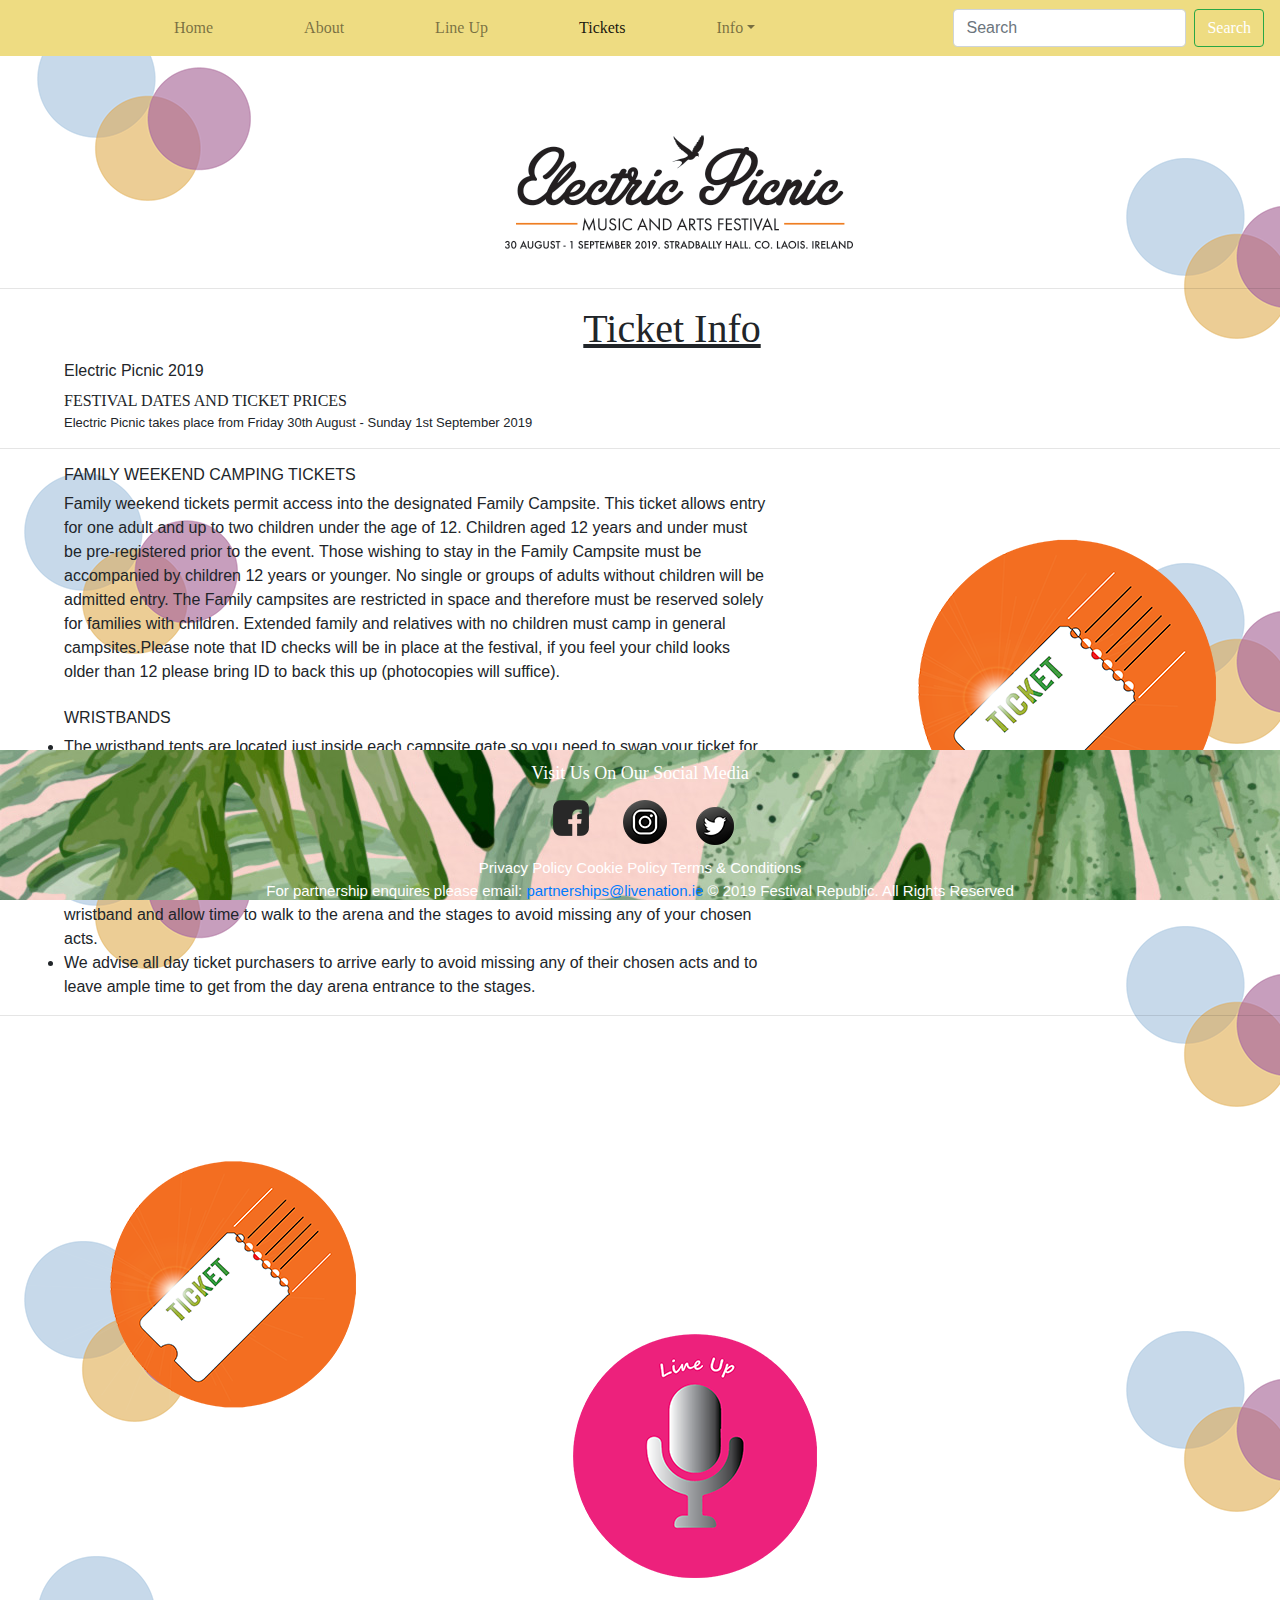
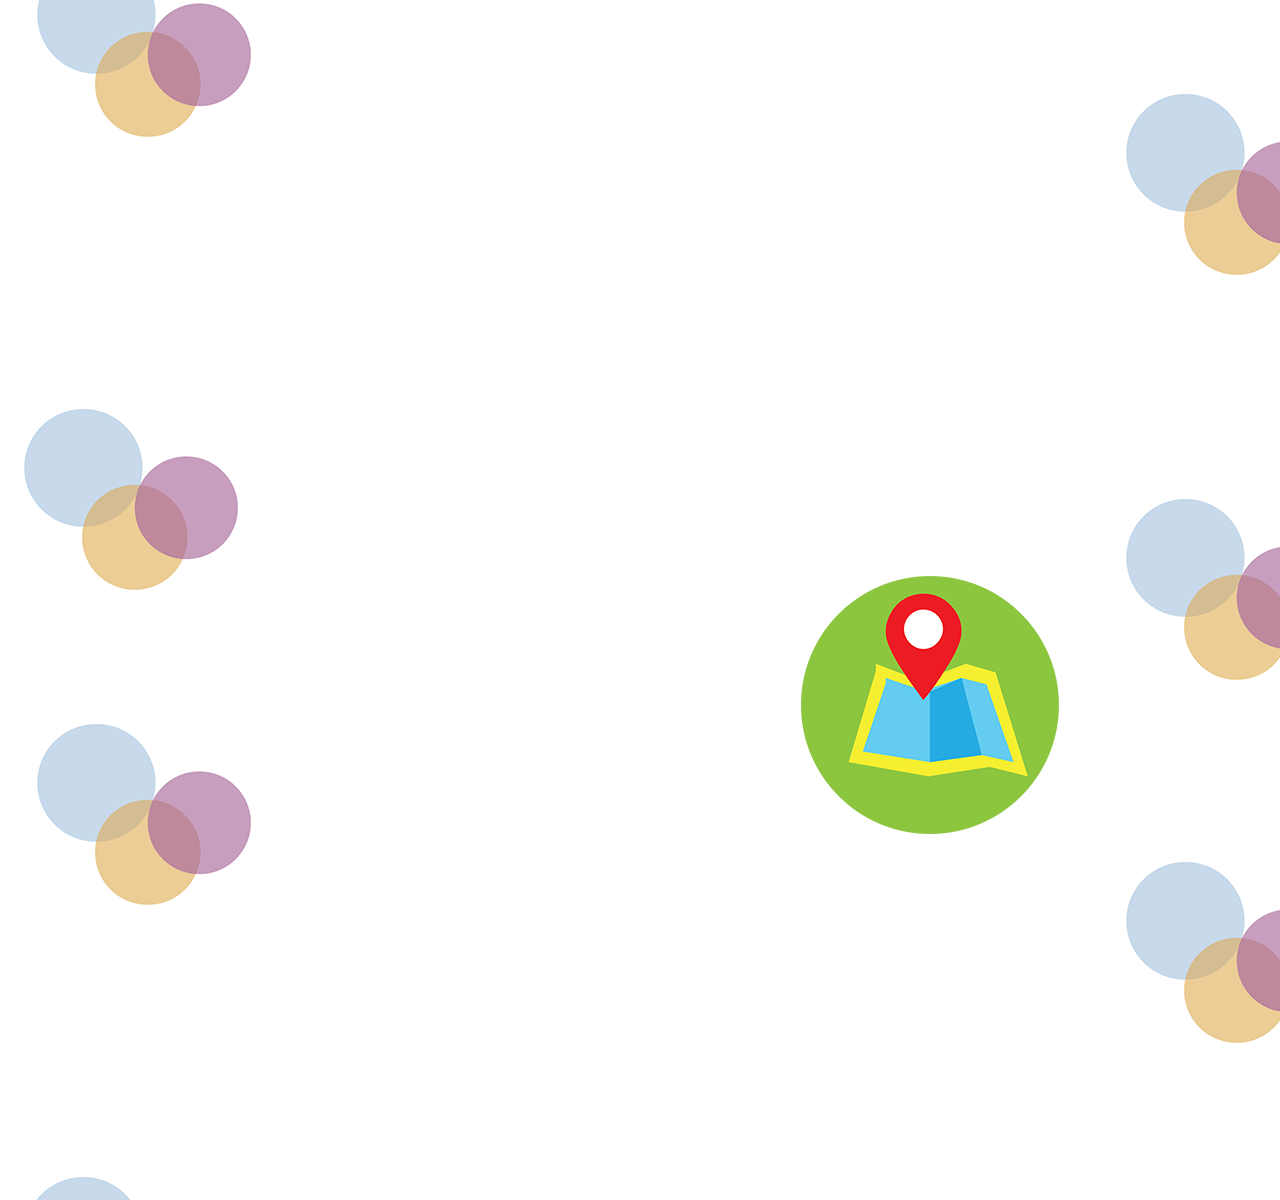
<file: tickets.html>
<!doctype html>
<html>
<head>
<meta charset="UTF-8">
<meta http-equiv="X-UA-Compatible" content="IE=edge">
<meta name="viewport" content="width=device-width, initial-scale=1.0">
<title>website</title>
<link href="css/style.css" rel="stylesheet" type="text/css">
<link href="css/bootstrap-4.3.1.css" rel="stylesheet" type="text/css">
<link href="css/ticket.css" rel="stylesheet" type="text/css">
<!--The following script tag downloads a font from the Adobe Edge Web Fonts server for use within the web page. We recommend that you do not modify it.--><script>var __adobewebfontsappname__="dreamweaver"</script><script src="http://use.edgefonts.net/arimo:n4:default;abril-fatface:n4:default;rosario:n4:default;allerta:n4:default;asap:n4:default;arvo:n4:default;cabin:n4:default;cousine:n4:default.js" type="text/javascript"></script>
</head>

<body style="padding-top: 70px">
<nav class="navbar fixed-top navbar-expand-lg navbar-light bg-light">
  <button class="navbar-toggler" type="button" data-toggle="collapse" data-target="#navbarSupportedContent1" aria-controls="navbarSupportedContent1" aria-expanded="false" aria-label="Toggle navigation"> <span class="navbar-toggler-icon"></span> </button>
  <div class="collapse navbar-collapse" id="navbarSupportedContent1">
    <ul class="navbar-nav mr-auto">
      <li class="nav-item active"> </li>
      <li class="nav-item"> <a class="nav-link" href="index.html">Home</a></li>
      <li class="nav-item"> <a class="nav-link" href="about.html">About</a></li>
      <li class="nav-item"> <a class="nav-link" href="lineup.html">Line Up</a></li>
      <li class="nav-item active"> <a class="nav-link" href="tickets.html">Tickets</a></li>
      <li class="nav-item dropdown"> <a class="nav-link dropdown-toggle" href="info.html" id="navbarDropdown1" role="button" data-toggle="dropdown" aria-haspopup="true" aria-expanded="false">Info</a>
        <div class="dropdown-menu" aria-labelledby="navbarDropdown1"> <a class="dropdown-item" href="map.html">Map</a>
          <div class="dropdown-divider"></div>
          <a class="dropdown-item" href="locations.html">Where To Stay</a>
          <div class="dropdown-divider"></div>
          <a class="dropdown-item" href="familyinfo.html">Family Info</a> </div>
      </li>
    </ul>
    <form class="form-inline my-2 my-lg-0">
      <input class="form-control mr-sm-2" type="search" placeholder="Search" aria-label="Search">
      <button class="btn btn-outline-success my-2 my-sm-0" type="submit">Search</button>
    </form>
  </div>
</nav>
<header>
  <div class="logo"> <img src="images/logo.png" alt="logo"> </div>
  <hr>
</header>
<h1>Ticket Info</h1>
<h2>Electric Picnic 2019</h2>
	<div class="info">FESTIVAL DATES AND TICKET PRICES</div>
	
	<div class="dates">
		Electric Picnic takes place from Friday 30th August - Sunday 1st September 2019
	</div>
<hr>
	<h2>FAMILY WEEKEND CAMPING TICKETS</h2>
	<div class="ticketimage">
		<img src="images/ticketimage1.png" alt="ticket"></div>
<div class="infotext">Family weekend tickets permit access into the designated Family Campsite. This ticket allows entry for one adult and up to two children under the age of 12. Children aged 12 years and under must be pre-registered prior to the event. Those wishing to stay in the Family Campsite must be accompanied by children 12 years or younger. No single or groups of adults without children will be admitted entry. The Family campsites are restricted in space and therefore must be reserved solely for families with children. Extended family and relatives with no children must camp in general campsites.Please note that ID checks will be in place at the festival, if you feel your child looks older than 12 please bring ID to back this up (photocopies will suffice).</div>
	<br>
		<h2>WRISTBANDS</h2>
	<ul>
<li>The wristband tents are located just inside each campsite gate so you need to swap your ticket for a wristband before you enter the campsite and pitch your tent.</li>
<li>Re-admittance to the site is only possible once you have got your wristband. Entrance to the arena is only possible with a valid wristband. There is no readmission on day tickets.</li>
<li>Wristbands removed from the wrist or tampered with will be rendered invalid and will not be replaced.</li>
<li>To avoid any disappointment we advise all ticket holders to leave plenty of time to get their wristband and allow time to walk to the arena and the stages to avoid missing any of your chosen acts.</li>
<li>We advise all day ticket purchasers to arrive early to avoid missing any of their chosen acts and to leave ample time to get from the day arena entrance to the stages.</li>
</ul>
	<hr>
<div class="ticketicon">
	<a href="tickets.html"><img src="images/ticketicon.png" alt="ticket"></a>
	</div>
	<div class="mic"><a href="lineup.html"><img src="images/mic.png" alt="mic"></a>
	</div>
	<div class="map"><a href="map.html"><img src="images/map.png" alt="map"></a>
	</div>
<footer>
  <div class="footertext"> Visit Us On Our Social Media</div>
  <div class="sponser"> <a href="https://www.facebook.com/Electricpicnic/"><img src="images/fb_logo1.png" alt="sponser"></a></div>
  <div class="sponser2"> <a href="https://www.instagram.com/epfestival/?hl=en"><img src="images/insta_logo1.png" alt="sponser"></a></div>
  <div class="sponser3"> <a href="https://twitter.com/EPfestival"><img src="images/twitter_logo1.png" alt="sponser"></a></div>
  <p>Privacy Policy Cookie Policy   Terms &amp; Conditions <br>
    For partnership enquires please email: <a href="mailto:partnerships@livenation.ie">partnerships@livenation.ie</a> &copy; 2019 Festival Republic. All Rights Reserved</p>
</footer>
<script src="js/jquery-3.3.1.min.js"></script> 
<script src="js/popper.min.js"></script> 
<script src="js/bootstrap-4.3.1.js"></script>
</body>
</html>
</file>
<file: css/style.css>
@charset "UTF-8";
/* CSS Document */



body{
	background-image: url("../images/background1.png")
}

.navbar.fixed-top.navbar-expand-lg.navbar-light.bg-light {
    background-color: #EAC789;
    color: #000000;
    background-image: url(../images/navbar.png);
}
.footertext {
    padding-bottom: 0px;
    padding-top: 0px;
    padding-right: 0px;
    font-family: allerta;
    font-style: normal;
    font-weight: 400;
    font-size: large;
    color: #FFFFFF;
}

footer {
    color: #FFFFFF;
    background-image: url(url);
}

* {box-sizing:border-box}

/* Slideshow container */
.slideshow-container {
  max-width: 1000px;
  position: relative;
  margin: auto;
}
body {
}

/* Hide the images by default */
.mySlides {
  display: none;
}

/* Next & previous buttons */
.prev, .next {
  cursor: pointer;
  position: absolute;
  top: 50%;
  width: auto;
  margin-top: -22px;
  padding: 16px;
  color: white;
  font-weight: bold;
  font-size: 18px;
  transition: 0.6s ease;
  border-radius: 0 3px 3px 0;
  user-select: none;
}

/* Position the "next button" to the right */
.next {
  right: 0;
  border-radius: 3px 0 0 3px;
}

/* On hover, add a black background color with a little bit see-through */
.prev:hover, .next:hover {
  background-color: rgba(0,0,0,0.8);
}

/* Caption text */
.text {
  color: #f2f2f2;
  font-size: 15px;
  padding: 8px 12px;
  position: absolute;
  bottom: 8px;
  width: 100%;
  text-align: center;
}

/* Number text (1/3 etc) */
.numbertext {
  color: #f2f2f2;
  font-size: 12px;
  padding: 8px 12px;
  position: absolute;
  top: 0;
}

/* The dots/bullets/indicators */
.dot {
  cursor: pointer;
  height: 15px;
  width: 15px;
  margin: 0 2px;
  background-color: #bbb;
  border-radius: 50%;
  display: inline-block;
  transition: background-color 0.6s ease;
}

.active, .dot:hover {
  background-color: #717171;
}

/* Fading animation */
.fade {
  -webkit-animation-name: fade;
  -webkit-animation-duration: 1.5s;
  animation-name: fade;
  animation-duration: 1.5s;
}

@-webkit-keyframes fade {
  from {opacity: .4} 
  to {opacity: 1}
}

@keyframes fade {
  from {opacity: .4} 
  to {opacity: 1}
}


footer {
    background-image: url(../images/footer6.jpg);
}
#navbarSupportedContent1 .navbar-nav.mr-auto .nav-item {
    color: #FFFFFF;
    font-style: normal;
    font-weight: 400;
    font-family: abril-fatface;
	padding-left: 75px;
	text-align: center;
}

p {
	font-family: arial;
}

footer {
    text-align: center;
    clear: both;
    position: fixed;
    left: 0;
    bottom: 0;
    height: 150px;
    width: 100%;
    color: #FFFFFF;
    padding-top: 10px;
    padding-right: 16px;
    padding-left: 16px;
    padding-bottom: 0.01em;
    font-family: asap;
    font-size: 15px;
    line-height: 1.5;
    font-style: normal;
    font-weight: 400;
    background-image: url(../images/footer6.jpg);
}

.footertext {
	padding-bottom: -10%;
}
	
.navbar-nav.mr-auto .nav-item.dropdown .dropdown-menu {
    background-image: url(../images/navbar.png);
}
.logo {
    padding-left: 286px;
    margin-top: 5%;
    margin-right: 17%;
    margin-bottom: 3%;
    margin-left: 17%;
	position: sticky;
}
#navbarSupportedContent1 .form-inline.my-2.my-lg-0 .btn.btn-outline-success.my-2.my-sm-0 {
    color: #FFFFFF;
    font-family: abril-fatface;
    font-style: normal;
    font-weight: 400;
}



#navbarSupportedContent1 .navbar-nav.mr-auto .nav-item.active {
    background-image: url(../images/navbar.png);
}
.navbar.fixed-top.navbar-expand-lg.navbar-light.bg-light #navbarSupportedContent1 .form-inline.my-2.my-lg-0 {
}
#navbarSupportedContent1 .form-inline.my-2.my-lg-0 .form-control.mr-sm-2 {
}
#navbarSupportedContent1 .form-inline.my-2.my-lg-0 .btn.btn-outline-success.my-2.my-sm-0 {
}

* {
  box-sizing: border-box;
}

column3 {
  float: left;
  width: 33.33%;
  padding: 5px;
}
.row3 {
    display: inline-block;
}

/* Clearfix (clear floats) */
.row3::after {
  content: "";
  clear: both;
  display: table;
}

column4 {
  float: left;
  width: 33.33%;
  padding: 5px;
}

/* Clearfix (clear floats) */
.row4::after {
  content: "";
  clear: both;
  display: table;
}

.columns1 {
    float: left;
    width: 33.33%;
    padding-top: 0%;
    padding-right: 0%;
    padding-left: 0%;
    padding-bottom: 0%;
    margin-top: -11%;
    margin-left: -15%;
    margin-right: 0%;
    margin-bottom: 0%;
}

/* Clearfix (clear floats) */
.rows1::after {
  content: "";
  clear: both;
  display: table;
}

.sponser {
    padding-top: 0px;
    padding-right: 0px;
    padding-bottom: 0px;
    padding-left: 0px;
    margin-left: -11%;
    margin-bottom: 0%;
    margin-top: 1%;
}
.sponser2 {
    padding-top: 0px;
    margin-left: 1%;
    margin-top: -3%;
    margin-right: 0%;
    margin-bottom: 0%;
}
.sponser3 {
    margin-top: -3%;
    margin-right: 0%;
    margin-bottom: 1%;
    margin-left: 12%;
}
.quote {
    font-weight: bold;
    text-align: center;
    font-style: italic;
    margin-top: -1%;
    margin-right: 5%;
    margin-bottom: 15%;
    margin-left: 5%;
}
.rows1 {
    display: inline-block;
    position: absolute;
    clear: both;
}
.columns2 {
    padding-top: 0%;
    padding-right: 0%;
    padding-bottom: 0%;
    padding-left: 0%;
    margin-right: 0%;
    margin-bottom: -153%;
    margin-left: 1%;
}
.columns3 {
    margin-top: -1%;
    margin-right: 0%;
    margin-left: 0%;
    margin-bottom: -2%;
}
.figure figcaption {
    padding-top: 0%;
    padding-right: 0%;
    padding-bottom: 0%;
    text-align: center;
}
.column figure figcaption {
    text-align: center;
    padding-top: 0%;
    padding-right: 0%;
    padding-bottom: 0%;
    padding-left: 3%;
}
.twitter {
    text-align: center;
}

/*tablet view*/

@media (min-width: 768px) and (max-width: 1024px) {
  
  .logo {
    padding-left: 30%;
    margin-top: 0%;
    margin-right: 0%;
    margin-bottom: 0%;
    margin-left: 0%;
    padding-top: 0%;
    padding-right: 0%;
    padding-bottom: 0%;
}
  
}
	/*mobile phone view*/
	
@media (min-width: 320px) and (max-width: 680px){
.logo {
    padding-left: 35%;
    margin-top: 0%;
    margin-right: -5%;
    margin-bottom: 0%;
    margin-left: 0%;
    padding-top: 0%;
    padding-right: 0%;
    padding-bottom: 0%;
}


.navbar.fixed-top.navbar-expand-lg.navbar-light.bg-light {
    background-color: #EAC789;
    color: #000000;
    background-image: url(../images/navbar.png);
}
/* Hide the images by default */
.mySlides {
    display: hidden;
}
/* The dots/bullets/indicators */
.dot {
    cursor: pointer;
    height: 15px;
    width: 15px;
    margin: 0 2px;
    background-color: #bbb;
    border-radius: 50%;
    display: inline-block;
    transition: background-color 0.6s ease;
}
.navbar.fixed-top.navbar-expand-lg.navbar-light.bg-light #navbarSupportedContent1 .form-inline.my-2.my-lg-0 {
}
#navbarSupportedContent1 .form-inline.my-2.my-lg-0 .form-control.mr-sm-2 {
	
}
#navbarSupportedContent1 .form-inline.my-2.my-lg-0 .btn.btn-outline-success.my-2.my-sm-0 {
    color: #FFFFFF;
    font-family: abril-fatface;
    font-style: normal;
    font-weight: 400;
}
.social.media {
    margin-top: 10%;
    margin-bottom: 10%;
    margin-left: 10%;
    margin-right: 10%;
    padding-left: 69px;
    text-align: center;
}
.icons {
    margin-top: 15%;
    margin-right: 15%;
    margin-bottom: 15%;
    margin-left: 15%;
    text-align: center;
}

/* Slideshow container */
.slideshow-container {
	display: hidden;
    max-width: 1000px;
    position: relative;
    margin: auto;
}
/* Hide the images by default */
.mySlides {
    display: hidden;
}
/* The dots/bullets/indicators */
.dot {
    cursor: pointer;
    height: 15px;
    width: 15px;
    margin: 0 2px;
    background-color: #bbb;
    border-radius: 50%;
    display: inline-block;
    transition: background-color 0.6s ease;
}
}
</file>
<file: css/familyinfo.css>
@charset "UTF-8";
/* CSS Document */

h1 {
    font-family: arvo;
    font-style: normal;
    font-weight: 400;
    text-align: center;
    text-decoration: underline;
    font-size: x-large;
}

h2 {
    
    font-family: asap;
    text-align: center;
    font-size: x-large;
    margin-right: 0%;
    margin-left: 0%;
    padding-bottom: 0%;
    padding-top: 0%;
    padding-right: 0%;
    padding-left: 0%;
    margin-top: -11%;
    margin-bottom: 10%;
    font-style: normal;
    font-weight: 400;
    color: #CDA852;
}


.family {
    margin-top: 5%;
    margin-right: 11%;
    margin-bottom: 15%;
    margin-left: 4%;
    -moz-transition: 0.5s;
    -webkit-transition: 0.5s;
    -ms-transition: 0.5s;
    transition: 0.5s;
    background-color: #2E405D;
    padding-left: 0%;
    list-style-type: none;
    border-radius: 25px;
}

#scale:hover img {
	-moz-transform: scale(0.8);
	-webkit-transform: scale(0.8);
	-ms-transform: scale(0.8);
	transform: scale(0.8);
}

.family_text ul li {
    padding-top: 1%;
    padding-right: 0%;
    padding-bottom: 0%;
    padding-left: 1%;
}
.family_text ul {
    padding-top: 2%;
    padding-right: 0%;
    padding-bottom: 0%;
    padding-left: 5%;
}
.family_text ul p {
    padding-left: 5%;
    margin-left: 3%;
}
.family_text {
    background-image: -webkit-linear-gradient(270deg,rgba(84,141,189,1.00) 0%,rgba(255,255,255,0.00) 100%);
    background-image: -moz-linear-gradient(270deg,rgba(84,141,189,1.00) 0%,rgba(255,255,255,0.00) 100%);
    background-image: -o-linear-gradient(270deg,rgba(84,141,189,1.00) 0%,rgba(255,255,255,0.00) 100%);
    background-image: linear-gradient(180deg,rgba(84,141,189,1.00) 0%,rgba(255,255,255,0.00) 100%);
    width: 80%;
    margin-top: -10%;
    margin-right: 0%;
    margin-bottom: 0%;
    margin-left: 10%;
    border-radius: 25px;
    padding-bottom: 15%;
}
p {
    margin-top: 0%;
    margin-right: 0%;
    margin-bottom: 0%;
    margin-left: 3%;
    font-weight: bold;
}
@media (max-width: 650px){
}
</file>
<file: css/about.css>
@charset "UTF-8";
/* CSS Document */

.about {
    margin-top: 0%;
    margin-bottom: 0%;
    margin-left: 15%;
    padding-top: 0%;
    padding-right: 0%;
    padding-bottom: 0%;
    padding-left: 0%;
    clear: both;
    font-family: allerta;
    font-style: normal;
    font-weight: 400;
    text-align: center;
    height: 0%;
    width: 70%;
}

div.container {
	display: inline-block;
}
.aboutimg {
    width: 0px;
    margin-top: 0px;
    margin-right: 0px;
    margin-bottom: 0px;
    margin-left: 0px;
    padding-top: 0px;
    padding-right: 0px;
    padding-bottom: 0px;
    padding-left: 0px;
    font-family: asap;
    font-style: normal;
    font-weight: 400;
    color: #6E4BB8;
    text-align: center;
}
.aboutimg2 {
    padding-top: 0px;
    padding-right: 0px;
    padding-bottom: 0px;
    padding-left: 0px;
    display: block;
    float: right;
    clear: both;
}
.socialmedia {
    display: inline-block;
    margin-top: 0%;
    margin-right: 0%;
    margin-bottom: 0%;
    margin-left: 0%;
    width: 100%;
}
.aboutimg1 {
    margin-top: 0%;
    margin-right: 0%;
    margin-bottom: 0%;
    margin-left: 0%;
    padding-top: 0px;
    padding-right: 0px;
    padding-bottom: 0px;
    padding-left: 0px;
    float: right;
    clear: both;
    text-align: center;
}
h1 {
    font-family: arvo;
    font-style: normal;
    font-weight: 400;
    text-decoration: underline;
    padding-top: 0%;
    padding-right: 0%;
    padding-bottom: 0%;
    padding-left: 0%;
    margin-top: 0%;
    margin-right: 0%;
    margin-bottom: 0%;
    margin-left: 3%;
    text-align: center;
}
.imgabout {
    padding-top: 0px;
    padding-left: 0px;
    text-align: center;
    color: #5E27C3;
    font-family: asap;
    font-style: normal;
    font-weight: 400;
    padding-bottom: 0px;
    margin-bottom: 0px;
    margin-top: 0px;
    float: left;
}
* {
  box-sizing: border-box;
}

.column {
    float: left;
    width: 33.33%;
    padding-top: 0px;
    padding-right: 5px;
    padding-left: 5px;
    padding-bottom: 5px;
    font-style: normal;
    font-weight: 400;
    font-family: asap;
}

@font-face {
	font-family: abril "abril-fatface";
	src: url("../AbrilFatface-Regular.otf")
}

/* Clearfix (clear floats) */
.row::after {
  content: "";
  clear: both;
  display: table;
}

* {
  box-sizing: border-box;
}

.column1 {
  float: left;
  width: 33.33%;
  padding: 5px;
}

/* Clearfix (clear floats) */
.row1::after {
  content: "";
  clear: both;
  display: table;
}

column2 {
  float: left;
  width: 33.33%;
  padding: 5px;
}

/* Clearfix (clear floats) */
.row2::after {
  content: "";
  clear: both;
  display: table;
}
.ticketicon {
	width: 30%;
	float: left;
	margin-right: 1%;
	margin-bottom: 0.5em;
}
.mic {
	width: 30%;
	margin-right: 1%;
	margin-bottom: 0.5em;
}
.map {
	width: 30%;
	float: right;
	margin-right: 1%;
	margin-bottom: 0.5em;
	clear: both;
}
.twitter-timeline {
    margin-top: 0%;
    margin-right: 0%;
    margin-bottom: 0%;
}
.twitter {
    margin-top: 0%;
    margin-right: 0%;
    margin-bottom: 0%;
    float: right;
    padding-top: 0%;
    padding-right: 0%;
    padding-bottom: 0%;
    margin-left: 0%;
}

.gallery {
    width: 25%;
    background-image: -webkit-linear-gradient(270deg,rgba(255,255,255,0.46) 0%,rgba(201,233,109,1.00) 100%);
    background-image: -moz-linear-gradient(270deg,rgba(255,255,255,0.46) 0%,rgba(201,233,109,1.00) 100%);
    background-image: -o-linear-gradient(270deg,rgba(255,255,255,0.46) 0%,rgba(201,233,109,1.00) 100%);
    background-image: linear-gradient(180deg,rgba(255,255,255,0.46) 0%,rgba(201,233,109,1.00) 100%);
    border-radius: 5px;
    text-align: center;
    margin-top: -9%;
    margin-right: 14px;
    margin-bottom: 1%;
    margin-left: 37%;
    padding-top: 35px;
    padding-bottom: 46px;
    font-family: rosario;
    font-style: normal;
    font-weight: 400;
}


h6 {
    margin-right: 0%;
    margin-left: 3.5%;
    padding-top: 0%;
    padding-right: 0%;
    padding-bottom: 0%;
    padding-left: 0%;
    margin-top: -2%;
    margin-bottom: 5%;
    font-family: asap;
    font-style: normal;
    font-weight: 400;
    text-align: center;
    font-size: x-large;
}


a:link  {
	color: black;
	text-decoration: none;
	
}

a:hover {
	color:#7539AE;
	text-decoration: underline;
}

a:visited{
	color: #3E4CE6;
	text-decoration: none;
}
.video {
    text-align: center;
}
@media (max-width: 650px){
}
</file>
<file: css/wheretostay.css>
@charset "UTF-8";
/* CSS Document */

h1 {
    font-family: arvo;
    font-style: normal;
    font-weight: 400;
    text-align: center;
    text-decoration: underline;
    font-size: x-large;
}
h2 {
    font-family: asap;
    text-align: center;
    font-size: x-large;
    margin-right: 0%;
    margin-left: 0%;
    padding-bottom: 0%;
    padding-top: 0%;
    padding-right: 0%;
    padding-left: 0%;
    margin-top: -11%;
    margin-bottom: 10%;
    font-style: normal;
    font-weight: 400;
    color: #CDA852;
}
.location_text ul li {
    padding-top: 1%;
    padding-right: 0%;
    padding-bottom: 0%;
    padding-left: 1%;
}
.location_text ul {
    padding-top: 2%;
    padding-right: 0%;
    padding-bottom: 0%;
    padding-left: 5%;
}
.location_text ul p {
    padding-left: 5%;
    margin-left: 3%;
}

.familyimg {
    margin-top: 5%;
    margin-right: 10%;
    margin-bottom: 15%;
    margin-left: 5%;
    padding-right: 0px;
    -moz-transition: 0.5s;
    -webkit-transition: 0.5s;
    -ms-transition: 0.5s;
    transition: 0.5s;
    background-color: #2E405D;
    padding-left: 0%;
    list-style-type: none;
    border-radius: 25px;
}

#scale:hover img {
	-moz-transform: scale(0.8);
	-webkit-transform: scale(0.8);
	-ms-transform: scale(0.8);
	transform: scale(0.8);
}

.location_text {
    background-image: -webkit-linear-gradient(270deg,rgba(84,141,189,1.00) 0%,rgba(255,255,255,0.00) 100%);
    background-image: -moz-linear-gradient(270deg,rgba(84,141,189,1.00) 0%,rgba(255,255,255,0.00) 100%);
    background-image: -o-linear-gradient(270deg,rgba(84,141,189,1.00) 0%,rgba(255,255,255,0.00) 100%);
    background-image: linear-gradient(180deg,rgba(84,141,189,1.00) 0%,rgba(255,255,255,0.00) 100%);
    width: 80%;
    margin-top: -10%;
    margin-right: 0%;
    margin-bottom: 0%;
    margin-left: 10%;
    border-radius: 25px;
    padding-bottom: 15%;
}
p {
    margin-top: 0%;
    margin-right: 0%;
    margin-bottom: 0%;
    margin-left: 3%;
    font-weight: bold;
}

@media (max-width: 650px){
}
</file>
<file: css/map.css>
@charset "UTF-8";
/* CSS Document */

h1 {
    font-family: arvo;
    font-style: normal;
    font-weight: 400;
    text-align: center;
    text-decoration: underline;
    font-size: x-large;
}
h2 {
    font-family: helvetica;
    text-align: center;
    font-size: medium;
}
.map {
    margin-top: 5%;
    margin-right: 15%;
    margin-bottom: 15%;
    margin-left: 0%;
    padding-top: 0%;
    padding-right: 0%;
    padding-bottom: 0%;
    float: left;
    -moz-transition: 0.5s;
    -webkit-transition: 0.5s;
    -ms-transition: 0.5s;
    transition: 0.5s;
    background-color: #14151C;
    padding-left: 0%;
    list-style-type: none;
}
#scale:hover img {
	-moz-transform: scale(0.8);
	-webkit-transform: scale(0.8);
	-ms-transform: scale(0.8);
	transform: scale(0.8);
}

column5 {
  float: left;
  width: 33.33%;
  padding: 5px;
}

/* Clearfix (clear floats) */
.row5::after {
  content: "";
  clear: both;
  display: table;
}

column6 {
  float: left;
  width: 33.33%;
  padding: 5px;
}

/* Clearfix (clear floats) */
.row6::after {
  content: "";
  clear: both;
  display: table;
}
h3 {
    font-family: cabin;
    font-style: normal;
    font-weight: 400;
    padding-right: 0%;
    padding-left: 0%;
    margin-top: 6%;
    margin-right: 6%;
    margin-bottom: 6%;
    margin-left: 6%;
    text-align: center;
}
p {
    font-family: helvetica;
    text-align: center;
    padding-top: 0%;
}
.text {
    padding-bottom: 0%;
    margin-top: 0%;
    margin-right: 0%;
    margin-bottom: 0%;
    margin-left: 0%;
    padding-top: 20%;
}

.contact {
    width: 30%;
    float: right;
    margin-right: 5%;
    margin-top: 30px;
    margin-left: 1%;
    padding-left: 2.5%;
    padding-right: 2.5%;
    padding-top: 2.5%;
    padding-bottom: 2.5%;
    border-radius: 25px;
    margin-bottom: 100px;
    background-image: -webkit-linear-gradient(270deg,rgba(158,217,240,0.39) 0%,rgba(81,146,182,1.00) 100%);
    background-image: -moz-linear-gradient(270deg,rgba(158,217,240,0.39) 0%,rgba(81,146,182,1.00) 100%);
    background-image: -o-linear-gradient(270deg,rgba(158,217,240,0.39) 0%,rgba(81,146,182,1.00) 100%);
    background-image: linear-gradient(180deg,rgba(158,217,240,0.39) 0%,rgba(81,146,182,1.00) 100%);
}
.styleform {
    width: 100%;
}
.ticketicon {
}
.map {
}
.mic {
}



@media (max-width: 650px){
}
</file>
<file: css/ticket.css>
@charset "UTF-8";
/* CSS Document */

h1 {
    font-family: arvo;
    font-style: normal;
    font-weight: 400;
    text-decoration: underline;
    text-align: center;
    padding-top: 0%;
    padding-right: 0%;
    padding-bottom: 0%;
    padding-left: 5%;
}.ticket {
    font-family: asap;
    font-style: normal;
    font-weight: 400;
    text-align: center;
}
.ticketimg {
    font-family: asap;
    font-style: normal;
    font-weight: 400;
    text-align: center;
    color: #7530C9;
}
h2 {
    font-family: helvetica;
    font-style: normal;
    font-weight: 400;
    font-size: medium;
    text-align: left;
    padding-top: 0%;
    padding-right: 0%;
    padding-bottom: 0%;
    padding-left: 5%;
}
.infotext {
    text-align: left;
    width: 60%;
    padding-top: 0%;
    padding-right: 0%;
    padding-bottom: 0%;
    padding-left: 5%;
}
p {
    text-align: center;
}
.text {
    text-align: left;
	font-family: helvetica;
}
.dates {
    text-align: left;
    font-weight: 300;
    font-size: small;
    font-family: helvetica;
    padding-left: 5%;
}
.info {
    font-family: rosario;
    font-style: normal;
    font-weight: 400;
    text-align: left;
    padding-left: 5%;
}
ul {
    padding-left: 5%;
    width: 60%;
}
.ticketimage {
    float: right;
    padding-top: 0%;
    padding-right: 0%;
    padding-bottom: 0%;
    padding-left: 0%;
    margin-top: -6%;
    margin-right: 5%;
    margin-bottom: 0%;
    margin-left: 0%;
}
.ticketicon {
    float: left;
    margin-top: 2%;
    margin-right: 2%;
    margin-bottom: 2%;
    margin-left: 2%;
    display: inline-block;
}

.mic {
    margin-top: 0%;
    margin-right: 0%;
    margin-bottom: 0%;
    margin-left: 10%;
    padding-top: 0%;
    padding-right: 0%;
    padding-bottom: 0%;
    padding-left: 5%;
    display: inline-block;
}
.map {
    float: right;
    display: inline-block;
}

@media (max-width: 650px){
}
</file>
